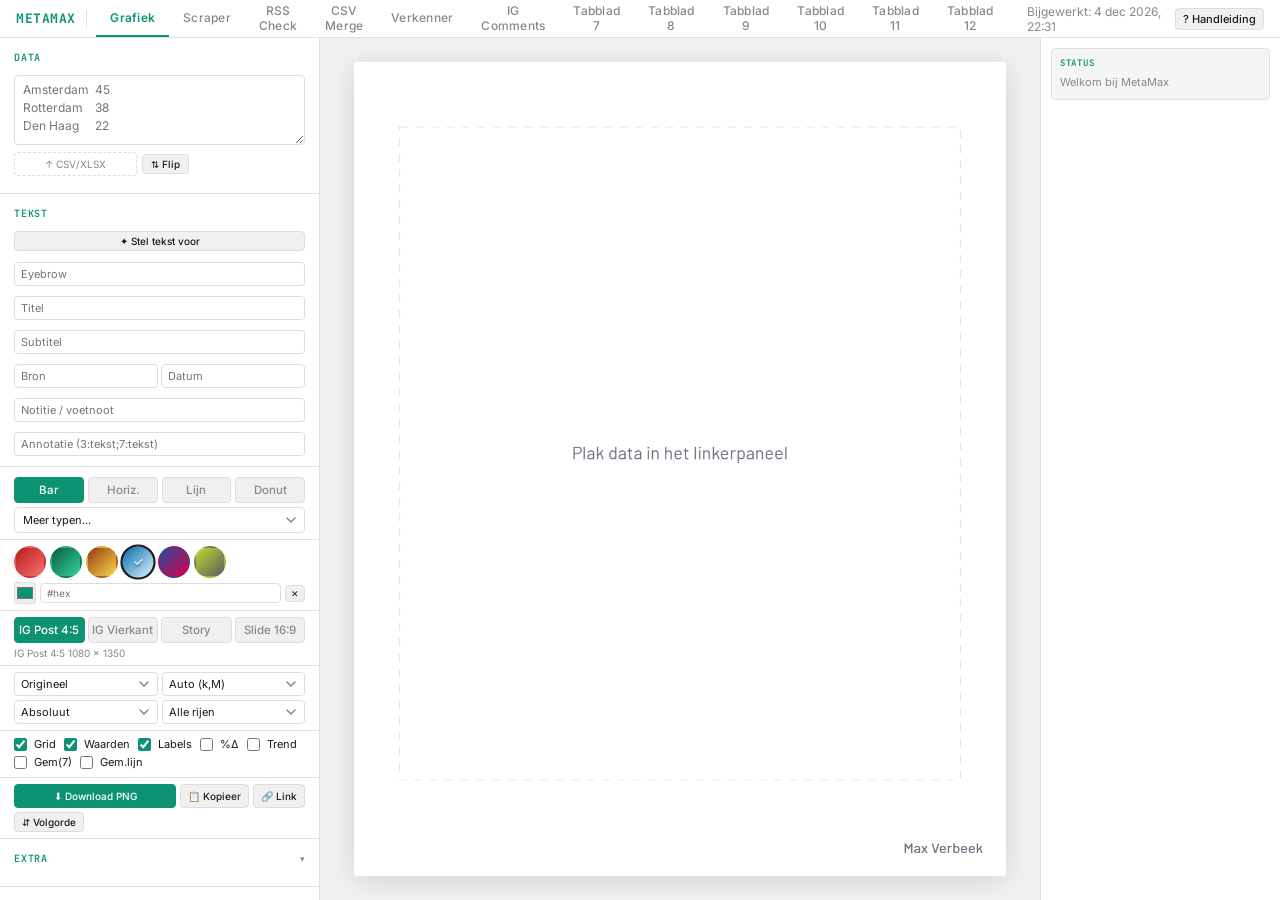
<file: index.html>
<!DOCTYPE html>
<html lang="nl">
<head>
<meta charset="UTF-8">
<meta name="viewport" content="width=device-width, initial-scale=1.0">
<title>MetaMax</title>
<link rel="icon" type="image/svg+xml" href="data:image/svg+xml,<svg xmlns='http://www.w3.org/2000/svg' viewBox='0 0 32 32'><rect width='32' height='32' rx='6' fill='%233b82f6'/><rect x='4' y='16' width='6' height='12' rx='1' fill='white'/><rect x='13' y='10' width='6' height='18' rx='1' fill='white' opacity='.8'/><rect x='22' y='4' width='6' height='24' rx='1' fill='white' opacity='.6'/></svg>">
<link rel="preconnect" href="https://fonts.googleapis.com">
<link rel="preconnect" href="https://fonts.gstatic.com" crossorigin>
<link href="https://fonts.googleapis.com/css2?family=Sora:wght@400;600;700;800&family=Barlow:wght@400;500;600;700&family=Barlow+Condensed:wght@500;600;700&family=Inter:wght@400;500;600;700&family=JetBrains+Mono:wght@400;500;600;700&display=swap" rel="stylesheet">
<link rel="stylesheet" href="style.css?v=132">
</head>
<body>

<div class="topbar">
  <span class="tb-logo">MetaMax</span>
  <div class="tb-div"></div>
  <nav class="tb-tabs">
    <button class="tb-tab active" onclick="switchTab('grafiek',this)">Grafiek</button>
    <button class="tb-tab" onclick="switchTab('tab2',this)">Scraper</button>
    <button class="tb-tab" onclick="switchTab('tab3',this)">RSS Check</button>
    <button class="tb-tab" onclick="switchTab('tab4',this)">CSV Merge</button>
    <button class="tb-tab" onclick="switchTab('tab5',this)">Verkenner</button>
    <button class="tb-tab" onclick="switchTab('tab6',this)">IG Comments</button>
    <button class="tb-tab" onclick="switchTab('tab7',this)">Tabblad 7</button>
    <button class="tb-tab" onclick="switchTab('tab8',this)">Tabblad 8</button>
    <button class="tb-tab" onclick="switchTab('tab9',this)">Tabblad 9</button>
    <button class="tb-tab" onclick="switchTab('tab10',this)">Tabblad 10</button>
    <button class="tb-tab" onclick="switchTab('tab11',this)">Tabblad 11</button>
    <button class="tb-tab" onclick="switchTab('tab12',this)">Tabblad 12</button>
  </nav>
  <div class="tb-sp"></div>
  <span class="tb-sub" id="tb-updated"></span>
  <button class="btn btn-sm" onclick="document.getElementById('help-modal').style.display='flex'" style="font-size:11px">? Handleiding</button>
</div>

<!-- HELP MODAL -->
<div id="help-modal" style="display:none;position:fixed;inset:0;z-index:999;background:rgba(0,0,0,.3);align-items:center;justify-content:center" onclick="if(event.target===this)this.style.display='none'">
<div style="background:var(--p);border:1px solid var(--pb);border-radius:6px;max-width:640px;max-height:80vh;overflow-y:auto;padding:24px;color:var(--pt);font-family:Inter,Barlow,sans-serif;font-size:13px;line-height:1.6;box-shadow:0 8px 40px rgba(0,0,0,.15)">
<div style="display:flex;justify-content:space-between;align-items:center;margin-bottom:16px">
<span style="font-family:'JetBrains Mono',monospace;font-size:14px;font-weight:700;letter-spacing:.06em;text-transform:uppercase;color:var(--ac)">Handleiding</span>
<button onclick="document.getElementById('help-modal').style.display='none'" style="background:none;border:none;color:var(--pt);font-size:18px;cursor:pointer">✕</button>
</div>

<p><b>Data plakken</b><br>
Plak tab-gescheiden of komma-gescheiden data. Eerste kolom = label, rest = waarden.<br>
<code>Amsterdam	45	12</code><br>
<code>Rotterdam	38	15</code><br>
HTML-tabellen (<code>&lt;table&gt;</code>) worden ook herkend. Header-rij wordt automatisch overgeslagen.</p>

<p><b>Datums</b><br>
Datums als <code>01/03/2026</code> of <code>2026-03-01</code> worden automatisch afgekort naar <code>1 mrt</code>.</p>

<p><b>Multi-kolom</b><br>
Bij meerdere kolommen verschijnen checkboxes om te kiezen welke kolommen getoond worden. ↑↓ knoppen om volgorde te wisselen.</p>

<p><b>Grafiektypen</b><br>
Bar, Horiz., Lijn, Donut, Area — hoofdknoppen.<br>
"Meer typen" dropdown: Waterval, Heatmap, Gestapeld, Area+, Kaarten, Tabel, Bump, Dual-as, Cumulatief, Geo-kaarten.</p>

<p><b>Geo-kaarten</b><br>
Plak gemeentenamen + waarde. Kies Geo Rijnmond / West / Z-H / NL.<br>
Naamherkenning: "Den Haag", "Rotterdam", "Voorne aan Zee" etc.<br>
Labels passen automatisch — kleine gemeenten krijgen afkortingen of worden overgeslagen.<br>
Gebruik "X-as labels" toggle om labels aan/uit te zetten.</p>

<p><b>Kaarten (cartogram)</b><br>
Dezelfde data maar als blokjes-grid. Kies Kaart Rijnmond / West / Z-H / NL.</p>

<p><b>Filters</b><br>
• Waarden — getallen op bars/punten<br>
• X-as labels — labels onder de grafiek / op de kaart<br>
• % verandering — toont +/-% tussen datapunten<br>
• Trendlijn — lineaire regressielijn<br>
• Voortschr. gem. — 7-punts gemiddelde<br>
• Gemiddelde-lijn — horizontale lijn op het gemiddelde<br>
• Referentielijn — eigen waarde + label als gestreepte lijn</p>

<p><b>Annotaties</b><br>
Typ in het annotatie-veld: <code>3:Tekst hier</code> voor een pijl+tooltip bij rij 3. Meerdere: <code>3:Storing;7:Piek</code></p>

<p><b>Custom kleur</b><br>
Colorpicker of hex-code overschrijft de eerste kleur van het palet.</p>

<p><b>Export</b><br>
📋 Kopieer — plak direct in Slack/Mail/Keynote<br>
⬇ Download PNG — sla op als bestand<br>
🔗 Link — kopieer een deellink met alle instellingen</p>

<p><b>Configuraties</b><br>
Sla instellingen op met een naam. Laden herstelan alles. Opgeslagen in je browser (localStorage).</p>

</div>
</div>

<div class="tab-wrap">
<!-- TAB: GRAFIEK -->
<div class="tab-content active" id="tab-grafiek">
<div class="app">
<div class="panel">

  <!-- DATA — altijd open -->
  <div class="psec">
    <div class="sh"><span class="sl">Data</span></div>
    <div class="sc">
      <textarea id="di" placeholder="Amsterdam	45&#10;Rotterdam	38&#10;Den Haag	22" oninput="parseData()" style="min-height:70px"></textarea>
      <div style="display:flex;gap:5px;align-items:center">
        <div class="upz" onclick="document.getElementById('fi').click()" style="flex:1;padding:5px;font-size:10px">
          &#8593; CSV/XLSX
          <input type="file" id="fi" accept=".csv,.xlsx,.xls" style="display:none" onchange="handleFile(event)">
        </div>
        <button class="btn btn-sm" onclick="transposeData()" style="font-size:10px;padding:3px 8px" title="Rijen en kolommen omdraaien">&#8645; Flip</button>
        <div id="ds" style="font-size:10px;color:var(--pm);flex:1;text-align:right"></div>
      </div>
      <div id="colsel"></div>
    </div>
  </div>

  <!-- TEKST — altijd zichtbaar, boven grafiekvorm -->
  <div class="psec">
    <div class="sh"><span class="sl">Tekst</span></div>
    <div class="sc">
      <button class="btn btn-sm" onclick="suggestText()" style="margin-bottom:4px;font-size:10px">&#10022; Stel tekst voor</button>
      <input type="text" id="eyebrow" placeholder="Eyebrow" oninput="sched()" style="font-size:11px;padding:4px 6px;margin-bottom:3px">
      <input type="text" id="ttl" placeholder="Titel" oninput="sched()" style="font-size:11px;padding:4px 6px;margin-bottom:3px">
      <input type="text" id="sub" placeholder="Subtitel" oninput="sched()" style="font-size:11px;padding:4px 6px;margin-bottom:3px">
      <div style="display:grid;grid-template-columns:1fr 1fr;gap:3px">
        <input type="text" id="bron" placeholder="Bron" oninput="sched()" style="font-size:11px;padding:4px 6px">
        <input type="text" id="datum" placeholder="Datum" oninput="sched()" style="font-size:11px;padding:4px 6px">
      </div>
      <input type="text" id="note" placeholder="Notitie / voetnoot" oninput="sched()" style="font-size:11px;padding:4px 6px;margin-top:3px">
      <input type="text" id="annot" placeholder="Annotatie (3:tekst;7:tekst)" oninput="sched()" style="font-size:11px;padding:4px 6px;margin-top:3px">
    </div>
  </div>

  <!-- TYPE — groot, prominent -->
  <div class="psec" style="padding-bottom:6px">
    <div class="tg" id="ctg-main"></div>
    <select id="ctg-more" onchange="setCT(this.value)" style="margin-top:4px;font-size:11px">
      <option value="">Meer typen...</option>
    </select>
  </div>

  <!-- PALET — kleine rondjes -->
  <div class="psec" style="padding:6px 14px">
    <div class="pal-grid" id="pg"></div>
    <div style="display:flex;gap:4px;align-items:center;margin-top:4px">
      <input type="color" id="cc-pick" value="#0d9373" onchange="setCustomClr(this.value)" style="width:22px;height:22px;padding:0;border:1px solid var(--ibr);border-radius:3px;cursor:pointer">
      <input type="text" id="cc-hex" placeholder="#hex" oninput="setCustomClr(this.value)" style="flex:1;font-size:10px;padding:3px 6px">
      <button class="btn btn-sm" onclick="clearCustomClr()" style="padding:2px 5px;font-size:9px">&#10005;</button>
    </div>
  </div>

  <!-- FORMAAT — pills -->
  <div class="psec" style="padding:6px 14px">
    <div class="tg" id="fg" style="flex-wrap:wrap;gap:3px"></div>
    <div style="font-size:10px;color:var(--pm);margin-top:4px"><span id="pfl">IG Post 4:5</span> <span id="pdim">1080 &#215; 1350</span></div>
  </div>

  <!-- DROPDOWNS — twee per rij -->
  <div class="psec" style="padding:6px 14px">
    <div style="display:grid;grid-template-columns:1fr 1fr;gap:4px">
      <select id="srt" onchange="sched()" style="font-size:11px;padding:4px 6px">
        <option value="none">Origineel</option>
        <option value="desc">Aflopend</option>
        <option value="asc">Oplopend</option>
      </select>
      <select id="unit" onchange="sched()" style="font-size:11px;padding:4px 6px">
        <option value="auto">Auto (k,M)</option>
        <option value="none">Exact</option>
        <option value="pct">%</option>
        <option value="eur">&#8364;</option>
        <option value="usd">$</option>
        <option value="k">k</option>
        <option value="M">M</option>
      </select>
      <select id="dispmode" onchange="sched()" style="font-size:11px;padding:4px 6px">
        <option value="abs">Absoluut</option>
        <option value="pct">% van totaal</option>
      </select>
      <select id="mr" onchange="sched()" style="font-size:11px;padding:4px 6px">
        <option value="all">Alle rijen</option>
        <option value="5">Top 5</option>
        <option value="10">Top 10</option>
        <option value="15">Top 15</option>
      </select>
    </div>
  </div>

  <!-- FILTERS — compacte rijen -->
  <div class="psec" style="padding:6px 14px">
    <div style="display:flex;flex-wrap:wrap;gap:2px 8px">
      <label class="chk" style="font-size:11px"><input type="checkbox" id="fg-grid" checked onchange="sched()"> Grid</label>
      <label class="chk" style="font-size:11px"><input type="checkbox" id="fg-val" checked onchange="sched()"> Waarden</label>
      <label class="chk" style="font-size:11px"><input type="checkbox" id="fg-xl" checked onchange="sched()"> Labels</label>
      <label class="chk" style="font-size:11px"><input type="checkbox" id="fg-pctchg" onchange="sched()"> %&#916;</label>
      <label class="chk" style="font-size:11px"><input type="checkbox" id="fg-trend" onchange="sched()"> Trend</label>
      <label class="chk" style="font-size:11px"><input type="checkbox" id="fg-ma" onchange="sched()"> Gem(7)</label>
      <label class="chk" style="font-size:11px"><input type="checkbox" id="fg-avg" onchange="sched()"> Gem.lijn</label>
    </div>
  </div>

  <!-- EXPORT — acties die in toolbar zaten -->
  <div class="psec" style="padding:6px 14px">
    <div style="display:flex;gap:4px;flex-wrap:wrap">
      <button class="btn btn-p" onclick="exportPNG()" style="flex:1;font-size:10px">&#11015; Download PNG</button>
      <button class="btn btn-sm" onclick="copyToClipboard()" style="font-size:10px">&#128203; Kopieer</button>
      <button class="btn btn-sm" onclick="shareURL()" style="font-size:10px">&#128279; Link</button>
      <button class="btn btn-sm" onclick="reverseData()" style="font-size:10px">&#8693; Volgorde</button>
    </div>
  </div>

  <!-- EXTRA — ingeklapt -->
  <div class="psec">
    <div class="sh" onclick="tog(this)"><span class="sl">Extra</span><span class="st">&#9662;</span></div>
    <div class="sc hidden">
      <div style="display:flex;gap:4px;align-items:center;margin-bottom:4px">
        <span style="font-size:10px;color:var(--pm);flex-shrink:0">Ref.lijn</span>
        <input type="number" id="fg-ref" placeholder="Waarde" oninput="sched()" style="flex:1;font-size:10px;padding:3px 5px">
        <input type="text" id="fg-ref-lbl" placeholder="Label" oninput="sched()" style="flex:1;font-size:10px;padding:3px 5px">
      </div>
      <div style="display:flex;gap:4px;align-items:center;margin-bottom:4px">
        <span style="font-size:10px;color:var(--pm);flex-shrink:0">Branding</span>
        <select id="fg-br" onchange="sched()" style="flex:1;font-size:10px;padding:3px 5px">
          <option value="none">Geen</option>
          <option value="maxverbeek" selected>Max Verbeek</option>
          <option value="metamax">MetaMax</option>
        </select>
      </div>
      <div style="display:flex;gap:4px;align-items:center">
        <input type="text" id="cn" placeholder="Config naam" style="flex:1;font-size:10px;padding:3px 5px">
        <button class="btn btn-sm" onclick="saveCfg()" style="font-size:10px;padding:3px 6px">Opslaan</button>
      </div>
      <div class="cfg-list" id="cl"></div>
    </div>
  </div>

</div><!-- /panel -->

<!-- PREVIEW -->
<div class="preview">
  <div class="cwrap"><canvas id="cv"></canvas></div>
</div>
</div>
</div><!-- /tab-grafiek -->

<!-- TAB: TABBLAD 2 -->
<div class="tab-content" id="tab-tab2">
<div class="scraper-layout">
  <div class="scraper-input">
    <!-- URLs -->
    <div class="psec">
      <div class="sh"><span class="sl">URLs</span></div>
      <div class="sc">
        <textarea id="scrape-urls" placeholder="Plak URLs, één per regel..." style="min-height:140px;font-size:11px"></textarea>
        <div style="display:flex;gap:4px;margin-top:4px">
          <button class="btn btn-p" onclick="scrapeBulk()" id="scrape-start" style="flex:1;font-size:11px">▶ Scrape</button>
          <button class="btn btn-sm" onclick="stopBulk()" id="scrape-stop" style="display:none;font-size:11px">⏹</button>
        </div>
        <div id="scrape-progress" style="font-size:10px;color:var(--pm);margin-top:3px"></div>
        <div id="scrape-progress-bar" style="display:none;height:3px;background:var(--ib);border-radius:2px;margin-top:3px;overflow:hidden">
          <div id="scrape-progress-fill" style="height:100%;background:var(--ac);width:0%;transition:width .3s"></div>
        </div>
      </div>
    </div>
    <!-- Export -->
    <div class="psec" id="scrape-export-section" style="display:none">
      <div style="display:flex;gap:4px">
        <button class="btn btn-p" onclick="exportBulkCSV()" style="flex:1;font-size:10px">⬇ CSV (<span id="scrape-count">0</span>)</button>
        <button class="btn btn-sm" onclick="clearBulkResults()" style="font-size:10px">✕ Wis</button>
      </div>
    </div>
    <!-- Enkel artikel -->
    <div class="psec">
      <div class="sh" onclick="tog(this)"><span class="sl">Enkel artikel</span><span class="st">▾</span></div>
      <div class="sc hidden">
        <div style="display:flex;gap:4px;margin-bottom:4px">
          <input type="text" id="scrape-url" placeholder="URL..." style="flex:1;font-size:11px;padding:4px 6px">
          <button class="btn btn-sm" onclick="scrapeURL()" style="font-size:10px">Go</button>
        </div>
        <textarea id="scrape-paste" placeholder="Of plak HTML..." style="min-height:60px;font-size:10px"></textarea>
        <button class="btn btn-sm" onclick="scrapeFromPaste()" style="font-size:10px;margin-top:3px">Parseer</button>
      </div>
    </div>
  </div>
  <div class="scraper-output">
    <div class="scrape-view-toggle" id="scrape-view-toggle" style="display:none">
      <button class="btn btn-sm active" onclick="showScrapeView('list',this)">Artikelen</button>
      <button class="btn btn-sm" onclick="showScrapeView('stats',this)">Statistieken</button>
    </div>
    <div id="scrape-results">
      <div class="tab-empty">
        <span class="tab-empty-icon">📰</span>
        <p>Plak URLs en klik "Scrape alles"</p>
        <p style="color:var(--pm);font-size:13px">Eén URL per regel — tot 100+ artikelen tegelijk</p>
      </div>
    </div>
    <div id="scrape-stats-view" style="display:none"></div>
  </div>
</div>
</div>

<!-- TAB: MONITOR -->
<div class="tab-content" id="tab-tab3">
<div class="scraper-layout">
  <div class="scraper-input">
    <!-- Scrape -->
    <div class="psec">
      <div class="sh"><span class="sl">RSS feeds</span></div>
      <div class="sc">
        <div style="display:flex;gap:4px;margin-bottom:4px">
          <button class="btn btn-p" onclick="monFetchAll()" id="mon-start" style="flex:1;font-size:11px">&#9654; Ophalen</button>
          <button class="btn btn-sm" onclick="monStop()" id="mon-stop" style="display:none;font-size:11px">&#9632;</button>
        </div>
        <div id="mon-status" style="font-size:10px;color:var(--pm);margin-top:3px"></div>
        <div id="mon-progress-bar" style="display:none;height:3px;background:var(--ib);border-radius:2px;margin-top:3px;overflow:hidden">
          <div id="mon-progress-fill" style="height:100%;background:var(--ac);width:0%;transition:width .3s"></div>
        </div>
        <div id="mon-cache-info" style="font-size:10px;color:var(--pm);margin-top:3px"></div>
      </div>
    </div>
    <!-- Filter -->
    <div class="psec">
      <div class="sh"><span class="sl">Bekijk als</span></div>
      <div class="sc">
        <select id="mon-omroep" onchange="monFilter()" style="font-size:11px;padding:4px 6px;margin-bottom:4px">
          <option value="">Alle artikelen</option>
          <option value="rijnmond">Rijnmond</option>
          <option value="west">Omroep West</option>
          <option value="gld">Omroep Gelderland</option>
          <option value="brabant">Omroep Brabant</option>
          <option value="zeeland">Omroep Zeeland</option>
          <option value="l1">L1 Limburg</option>
          <option value="noord">RTV Noord</option>
          <option value="oost">RTV Oost</option>
        </select>
        <label class="chk" style="font-size:10px"><input type="checkbox" id="mon-scrape" checked> Scrape voor diepere scoring</label>
        <div style="margin-top:6px">
          <div style="display:flex;justify-content:space-between;font-size:10px;color:var(--pm);margin-bottom:2px">
            <span>Minimum score</span>
            <span id="mon-min-label">1</span>
          </div>
          <input type="range" id="mon-min-score" min="1" max="15" value="1" oninput="monUpdateMin()" style="width:100%;accent-color:var(--ac)">
        </div>
        <div style="margin-top:6px">
          <div style="display:flex;justify-content:space-between;font-size:10px;color:var(--pm);margin-bottom:2px">
            <span>Max leeftijd</span>
            <span id="mon-age-label">48u</span>
          </div>
          <input type="range" id="mon-max-age" min="1" max="48" value="48" oninput="monUpdateAge()" style="width:100%;accent-color:var(--ac)">
        </div>
      </div>
    </div>
  </div>
  <div class="scraper-output">
    <div id="mon-results">
      <div class="tab-empty">
        <span class="tab-empty-icon">&#128225;</span>
        <p>Klik Ophalen om alle RSS feeds te scannen</p>
        <p style="color:var(--pm);font-size:13px">Artikelen worden 48 uur gecachet — wissel direct tussen omroepen</p>
      </div>
    </div>
  </div>
</div>
</div>

<!-- TAB: CSV MERGE -->
<div class="tab-content" id="tab-tab4">
<div class="scraper-layout">
  <div class="scraper-input">
    <!-- BRON A -->
    <div class="psec">
      <div class="sh"><span class="sl">Bron A</span></div>
      <div class="sc">
        <textarea id="dt-paste-a" placeholder="Plak CSV/TSV data..." style="min-height:70px;font-size:11px"></textarea>
        <div style="display:flex;gap:5px;align-items:center">
          <div class="upz" onclick="document.getElementById('dt-file-a').click()" style="flex:1;padding:5px;font-size:10px">
            &#8593; CSV/XLSX
            <input type="file" id="dt-file-a" accept=".csv,.xlsx,.xls,.tsv" style="display:none" onchange="dtParseFileSource(event,'a')">
          </div>
          <div id="dt-status-a" style="font-size:10px;color:var(--pm);flex:1;text-align:right"></div>
        </div>
        <div style="display:flex;gap:3px;margin-top:4px;font-size:10px">
          <select id="dt-delim-a" style="padding:2px 4px;font-size:10px">
            <option value="auto">Auto</option>
            <option value=",">,</option>
            <option value=";">;</option>
            <option value="tab">Tab</option>
            <option value="|">|</option>
          </select>
          <select id="dt-quote-a" style="padding:2px 4px;font-size:10px">
            <option value='"'>"</option>
            <option value="'">'</option>
            <option value="">Geen</option>
          </select>
          <input type="number" id="dt-startrow-a" value="1" min="1" style="width:35px;padding:2px 4px;font-size:10px" title="Vanaf rij">
          <button class="btn btn-p" onclick="dtPreviewSource('a')" style="flex:1;font-size:10px">&#9654; Preview</button>
        </div>
      </div>
    </div>
    <!-- BRON B -->
    <div class="psec">
      <div class="sh"><span class="sl">Bron B</span></div>
      <div class="sc">
        <textarea id="dt-paste-b" placeholder="Plak CSV/TSV data..." style="min-height:70px;font-size:11px"></textarea>
        <div style="display:flex;gap:5px;align-items:center">
          <div class="upz" onclick="document.getElementById('dt-file-b').click()" style="flex:1;padding:5px;font-size:10px">
            &#8593; CSV/XLSX
            <input type="file" id="dt-file-b" accept=".csv,.xlsx,.xls,.tsv" style="display:none" onchange="dtParseFileSource(event,'b')">
          </div>
          <div id="dt-status-b" style="font-size:10px;color:var(--pm);flex:1;text-align:right"></div>
        </div>
        <div style="display:flex;gap:3px;margin-top:4px;font-size:10px">
          <select id="dt-delim-b" style="padding:2px 4px;font-size:10px">
            <option value="auto">Auto</option>
            <option value=",">,</option>
            <option value=";">;</option>
            <option value="tab">Tab</option>
            <option value="|">|</option>
          </select>
          <select id="dt-quote-b" style="padding:2px 4px;font-size:10px">
            <option value='"'>"</option>
            <option value="'">'</option>
            <option value="">Geen</option>
          </select>
          <input type="number" id="dt-startrow-b" value="1" min="1" style="width:35px;padding:2px 4px;font-size:10px" title="Vanaf rij">
          <button class="btn btn-p" onclick="dtPreviewSource('b')" style="flex:1;font-size:10px">&#9654; Preview</button>
        </div>
      </div>
    </div>
    <!-- MERGE OPTIES -->
    <div class="psec" id="dt-merge-section" style="display:none">
      <div class="sh"><span class="sl">Merge</span></div>
      <div class="sc">
        <div style="display:flex;gap:4px;margin-bottom:4px">
          <button class="btn btn-sm dt-merge-btn active" onclick="dtSetMerge('append',this)" style="flex:1;font-size:10px">Append</button>
          <button class="btn btn-sm dt-merge-btn" onclick="dtSetMerge('join',this)" style="flex:1;font-size:10px">Join</button>
        </div>
        <div id="dt-join-opts" style="display:none">
          <div style="display:flex;gap:4px;align-items:center;margin-bottom:4px">
            <span style="font-size:10px;color:var(--pm);flex-shrink:0">Sleutel</span>
            <select id="dt-join-key" style="flex:1;font-size:10px;padding:3px 5px"></select>
          </div>
        </div>
        <button class="btn btn-p" onclick="dtMerge()" style="width:100%;font-size:11px">▶ Merge</button>
      </div>
    </div>
    <!-- PIPELINE -->
    <div class="psec" id="dt-pipeline-section" style="display:none">
      <div class="sh"><span class="sl">Stappen</span></div>
      <div class="sc">
        <div style="display:flex;gap:3px;flex-wrap:wrap;margin-bottom:6px">
          <button class="btn btn-sm" onclick="dtAddStep('filter')" style="font-size:9px;padding:2px 6px">+ Filter</button>
          <button class="btn btn-sm" onclick="dtAddStep('sort')" style="font-size:9px;padding:2px 6px">+ Sorteer</button>
          <button class="btn btn-sm" onclick="dtAddStep('dedup')" style="font-size:9px;padding:2px 6px">+ Dedup</button>
          <button class="btn btn-sm" onclick="dtAddStep('dropcol')" style="font-size:9px;padding:2px 6px">+ Kolom weg</button>
          <button class="btn btn-sm" onclick="dtAddStep('rename')" style="font-size:9px;padding:2px 6px">+ Hernoem</button>
        </div>
        <div id="dt-steps-list"></div>
        <button class="btn btn-p" onclick="dtRunPipeline()" style="width:100%;font-size:10px;margin-top:4px" id="dt-run-pipeline" disabled>▶ Voer stappen uit</button>
      </div>
    </div>
    <!-- EXPORT -->
    <div class="psec" id="dt-export-section" style="display:none">
      <div style="display:flex;gap:4px">
        <button class="btn btn-p" onclick="dtExportCSV()" style="flex:1;font-size:10px">&#11015; CSV</button>
        <button class="btn btn-p" onclick="dtExportXLSX()" style="flex:1;font-size:10px">&#11015; Excel</button>
        <button class="btn btn-sm" onclick="dtSendToGrafiek()" style="font-size:10px">&#8594; Grafiek</button>
        <button class="btn btn-sm" onclick="dtClear()" style="font-size:10px">&#10005;</button>
      </div>
    </div>
  </div>
  <div class="scraper-output">
    <div id="dt-results">
      <div class="tab-empty">
        <span class="tab-empty-icon">📊</span>
        <p>Laad data en klik Preview</p>
        <p style="color:var(--pm);font-size:13px">Pas scheidingsteken aan tot de tabel er goed uitziet</p>
      </div>
    </div>
  </div>
</div>
</div>

<!-- TAB: VERKENNER -->
<div class="tab-content" id="tab-tab5">
<div class="scraper-layout">
  <div class="scraper-input">
    <!-- DATA INPUT -->
    <div class="psec">
      <div class="sh"><span class="sl">Data</span></div>
      <div class="sc">
        <textarea id="dv-paste" placeholder="Plak CSV/TSV data..." style="min-height:100px;font-size:11px"></textarea>
        <div style="display:flex;gap:5px;align-items:center">
          <div class="upz" onclick="document.getElementById('dv-file').click()" style="flex:1;padding:5px;font-size:10px">
            &#8593; CSV/XLSX
            <input type="file" id="dv-file" accept=".csv,.xlsx,.xls,.tsv" style="display:none" onchange="dvParseFile(event)">
          </div>
          <div id="dv-status" style="font-size:10px;color:var(--pm);flex:1;text-align:right"></div>
        </div>
        <div style="display:flex;gap:3px;margin-top:4px;font-size:10px">
          <select id="dv-delim" style="padding:2px 4px;font-size:10px">
            <option value="auto">Auto</option>
            <option value=",">,</option>
            <option value=";">;</option>
            <option value="tab">Tab</option>
            <option value="|">|</option>
          </select>
          <select id="dv-quote" style="padding:2px 4px;font-size:10px">
            <option value='"'>"</option>
            <option value="'">'</option>
            <option value="">Geen</option>
          </select>
          <input type="number" id="dv-startrow" value="1" min="1" style="width:35px;padding:2px 4px;font-size:10px" title="Vanaf rij">
          <button class="btn btn-p" onclick="dvPreview()" style="flex:1;font-size:10px">&#9654; Preview</button>
        </div>
      </div>
    </div>
    <!-- ANALYSE -->
    <div class="psec" id="dv-actions" style="display:none">
      <div class="sh"><span class="sl">Analyse</span></div>
      <div class="sc">
        <div style="display:flex;gap:4px;align-items:center;margin-bottom:6px">
          <span style="font-size:10px;color:var(--pm);flex-shrink:0">Groepeer op</span>
          <select id="dv-groupby" style="flex:1;font-size:10px;padding:3px 5px">
            <option value="">Geen groepering</option>
          </select>
        </div>
        <button class="btn btn-p" onclick="dvAnalyze()" style="width:100%;font-size:11px">&#9654; Analyseer</button>
        <button class="btn btn-sm" onclick="dvClear()" style="width:100%;font-size:10px;margin-top:4px">&#10005; Wis</button>
      </div>
    </div>
  </div>
  <div class="scraper-output">
    <div id="dv-results">
      <div class="tab-empty">
        <span class="tab-empty-icon">&#x1f50d;</span>
        <p>Laad een dataset om te verkennen</p>
        <p style="color:var(--pm);font-size:13px">Plak CSV/TSV of upload een bestand</p>
      </div>
    </div>
  </div>
</div>
</div>

<!-- TAB: TABBLAD 6 -->
<div class="tab-content" id="tab-tab6">
  <div class="tab-empty" style="max-width:640px;text-align:left;align-items:flex-start">
    <span class="tab-empty-icon">💬</span>
    <p>Instagram comment-scraper</p>
    <p style="color:var(--pm);font-size:13px;line-height:1.6">
      Voor sentimentanalyse scrapen we comments + replies van Instagram-posts.
      Dat kan niet in deze gehoste pagina (Instagram eist een ingelogde sessie en
      blokt anonieme/datacenter-requests met een 429), dus het draait als een
      kleine <strong>lokale</strong> tool — gratis, via <code>instaloader</code>,
      géén betaalde services. Je sessie en data blijven op je eigen machine.<br><br>
      <strong>Starten:</strong> <code>cd scrapers/instagram &amp;&amp; python server.py</code><br>
      Er opent vanzelf een pagina op <code>127.0.0.1:5000</code>: log in met je
      burner (gebruikersnaam + wachtwoord, direct in de browser), plak een
      post-URL, zie een <strong>voortgangsbalk</strong>, en krijg de comments +
      een Excel-download. Je sessie blijft bewaard voor de volgende keer.<br><br>
      Liever de command line? <code>python scrape.py &lt;post-url&gt;</code> schrijft
      direct naar <code>output/ig_comments_&lt;timestamp&gt;.xlsx</code>. Plak die
      tabel daarna in <strong>Verkenner</strong> of <strong>Grafiek</strong>.
      Volledige uitleg: <code>scrapers/instagram/README.md</code>.
    </p>
  </div>
</div>

<!-- TAB: TABBLAD 7 -->
<div class="tab-content" id="tab-tab7">
  <div class="tab-empty">
    <span class="tab-empty-icon">7</span>
    <p>Tabblad 7</p>
    <p style="color:var(--pm);font-size:13px">Nog geen inhoud</p>
  </div>
</div>

<!-- TAB: TABBLAD 8 -->
<div class="tab-content" id="tab-tab8">
  <div class="tab-empty">
    <span class="tab-empty-icon">8</span>
    <p>Tabblad 8</p>
    <p style="color:var(--pm);font-size:13px">Nog geen inhoud</p>
  </div>
</div>

<!-- TAB: TABBLAD 9 -->
<div class="tab-content" id="tab-tab9">
  <div class="tab-empty">
    <span class="tab-empty-icon">9</span>
    <p>Tabblad 9</p>
    <p style="color:var(--pm);font-size:13px">Nog geen inhoud</p>
  </div>
</div>

<!-- TAB: TABBLAD 10 -->
<div class="tab-content" id="tab-tab10">
  <div class="tab-empty">
    <span class="tab-empty-icon">10</span>
    <p>Tabblad 10</p>
    <p style="color:var(--pm);font-size:13px">Nog geen inhoud</p>
  </div>
</div>

<!-- TAB: TABBLAD 11 -->
<div class="tab-content" id="tab-tab11">
  <div class="tab-empty">
    <span class="tab-empty-icon">11</span>
    <p>Tabblad 11</p>
    <p style="color:var(--pm);font-size:13px">Nog geen inhoud</p>
  </div>
</div>

<!-- TAB: TABBLAD 12 -->
<div class="tab-content" id="tab-tab12">
  <div class="tab-empty">
    <span class="tab-empty-icon">12</span>
    <p>Tabblad 12</p>
    <p style="color:var(--pm);font-size:13px">Nog geen inhoud</p>
  </div>
</div>

<!-- CONTEXT PANEL — always visible -->
<div class="context-panel" id="ctx-panel">
  <div class="ctx-section">
    <div class="ctx-title">Status</div>
    <div class="ctx-brief" id="ctx-brief">Welkom bij MetaMax</div>
  </div>
  <div class="ctx-section" id="ctx-scraper-section" style="display:none">
    <div class="ctx-title">Laatste scrape</div>
    <div id="ctx-scraper-data"></div>
  </div>
  <div class="ctx-section" id="ctx-monitor-section" style="display:none">
    <div class="ctx-title">Monitor</div>
    <div id="ctx-monitor-data"></div>
  </div>
</div>
</div><!-- /tab-wrap -->

<script>
function switchTab(id,btn){
  document.querySelectorAll('.tab-content').forEach(t=>t.classList.remove('active'));
  document.querySelectorAll('.tb-tab').forEach(t=>t.classList.remove('active'));
  document.getElementById('tab-'+id).classList.add('active');
  if(btn) btn.classList.add('active');
  try{localStorage.setItem('metamax_active_tab',id);}catch(e){}
}
(function(){
  try{
    const saved=localStorage.getItem('metamax_active_tab');
    if(saved&&document.getElementById('tab-'+saved)){
      const btn=document.querySelector('[onclick*="switchTab(\''+saved+'\'"]');
      switchTab(saved,btn);
    }
  }catch(e){}
})();
function updateContext(type,data){
  if(type==='scraper'){
    const el=document.getElementById('ctx-scraper-section');
    el.style.display='';
    document.getElementById('ctx-scraper-data').innerHTML=data;
  }
  if(type==='monitor'){
    const el=document.getElementById('ctx-monitor-section');
    el.style.display='';
    document.getElementById('ctx-monitor-data').innerHTML=data;
  }
  if(type==='brief'){
    document.getElementById('ctx-brief').innerHTML=data;
  }
}
</script>
<script src="js/core.js?v=119"></script>
<script src="js/data/geo.js?v=119"></script>
<script src="js/helpers.js?v=119"></script>
<script src="js/parse.js?v=119"></script>
<script src="js/render.js?v=141"></script>
<script src="js/charts/bar.js?v=119"></script>
<script src="js/charts/barh.js?v=119"></script>
<script src="js/charts/line.js?v=119"></script>
<script src="js/charts/donut.js?v=119"></script>
<script src="js/charts/dualaxis.js?v=119"></script>
<script src="js/charts/stacked.js?v=119"></script>
<script src="js/charts/cards.js?v=119"></script>
<script src="js/charts/table.js?v=119"></script>
<script src="js/charts/cumulative.js?v=119"></script>
<script src="js/charts/bignum.js?v=137"></script>
<script src="js/charts/barh_split.js?v=139"></script>
<script src="js/charts/stackedh.js?v=141"></script>
<script src="js/charts/blocks.js?v=145"></script>
<script src="js/charts/geomap.js?v=119"></script>
<script src="js/suggest.js?v=119"></script>
<script src="js/overlays.js?v=119"></script>
<script src="js/interact.js?v=146"></script>
<script src="js/scraper.js?v=125"></script>
<script src="js/data/entities.js?v=133"></script>
<script src="js/monitor.js?v=134"></script>
<script src="js/datatable.js?v=119"></script>
<script src="js/explore.js?v=119"></script>
<script src="js/ui.js?v=119"></script>
</body>
</html>
</file>
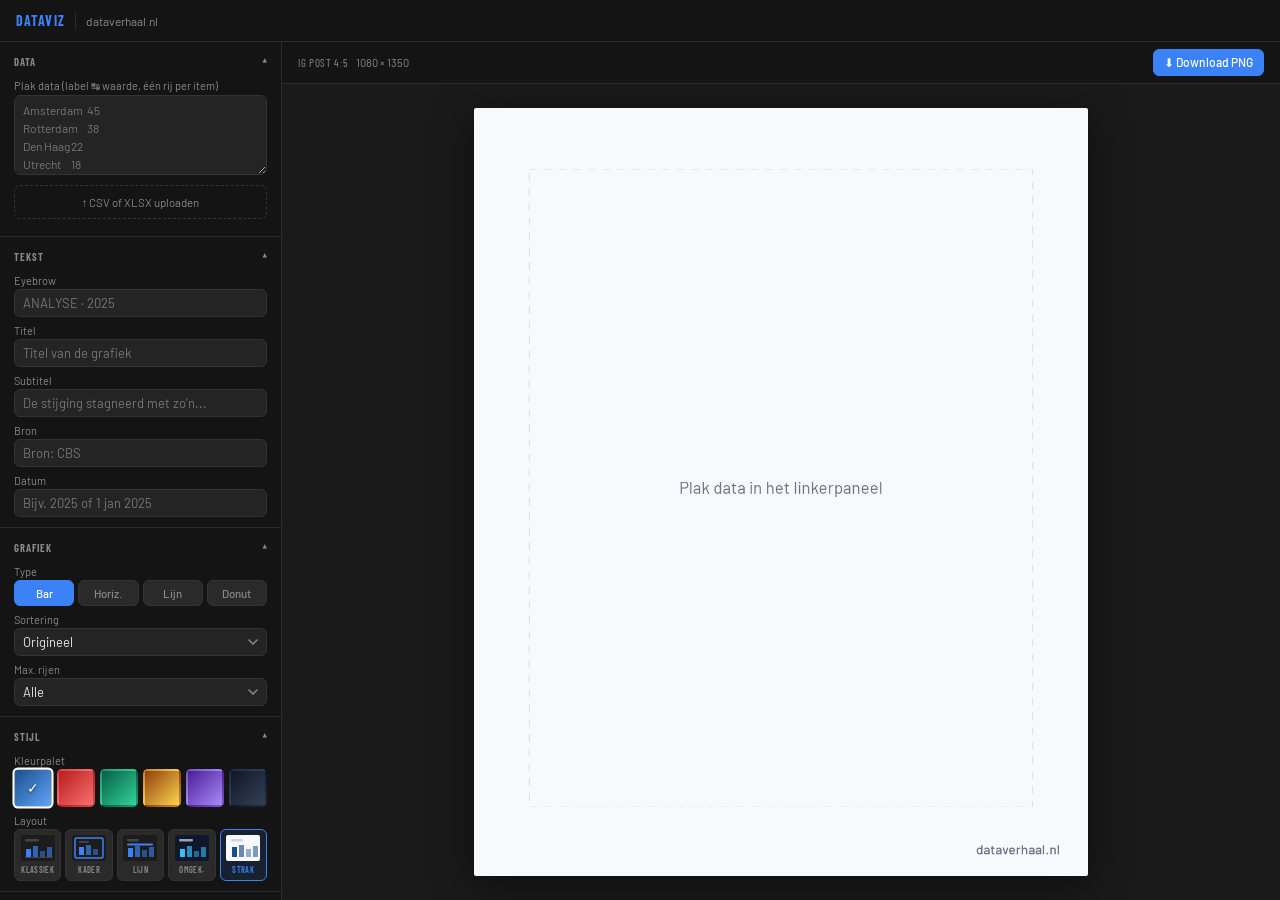
<file: dataviz.html>
<!DOCTYPE html>
<html lang="nl">
<head>
<meta charset="UTF-8">
<meta name="viewport" content="width=device-width, initial-scale=1.0">
<title>Dataviz Tool — dataverhaal.nl</title>
<link rel="preconnect" href="https://fonts.googleapis.com">
<link rel="preconnect" href="https://fonts.gstatic.com" crossorigin>
<link href="https://fonts.googleapis.com/css2?family=Sora:wght@400;600;700;800&family=Barlow:wght@400;500;600;700&family=Barlow+Condensed:wght@500;600;700&display=swap" rel="stylesheet">
<style>
*,*::before,*::after{box-sizing:border-box;margin:0;padding:0}
:root{
  --p:#141414;--ps:#1c1c1c;--pb:#2a2a2a;--pt:#e5e5e5;--pm:#888;
  --ac:#3b82f6;--ib:#242424;--ibr:#333;--btn:#2a2a2a;--r:6px;
}
body{font-family:'Barlow',sans-serif;background:#0e0e0e;color:var(--pt);height:100vh;overflow:hidden;display:flex;flex-direction:column}
.topbar{height:42px;background:var(--p);border-bottom:1px solid var(--pb);display:flex;align-items:center;padding:0 16px;gap:10px;flex-shrink:0}
.tb-logo{font-family:'Barlow Condensed',sans-serif;font-size:14px;font-weight:700;letter-spacing:.08em;text-transform:uppercase;color:var(--ac)}
.tb-div{width:1px;height:18px;background:var(--pb)}
.tb-sub{font-size:12px;color:var(--pm)}
.tb-sp{flex:1}
.app{flex:1;display:grid;grid-template-columns:282px 1fr;overflow:hidden}
/* PANEL */
.panel{background:var(--p);border-right:1px solid var(--pb);overflow-y:auto;overflow-x:hidden;scrollbar-width:thin;scrollbar-color:#333 transparent}
.psec{border-bottom:1px solid var(--pb);padding:10px 14px}
.sh{display:flex;align-items:center;justify-content:space-between;cursor:pointer;user-select:none;padding:3px 0;margin-bottom:8px}
.sl{font-family:'Barlow Condensed',sans-serif;font-size:10.5px;font-weight:700;letter-spacing:.1em;text-transform:uppercase;color:var(--pm)}
.st{color:var(--pm);font-size:9px;transition:transform .2s}.st.open{transform:rotate(180deg)}
.sc{display:flex;flex-direction:column;gap:7px}
.sc.hidden{display:none}
label{font-size:11px;color:var(--pm);margin-bottom:2px;display:block}
input[type=text],textarea,select{width:100%;background:var(--ib);border:1px solid var(--ibr);border-radius:var(--r);color:var(--pt);font-family:'Barlow',sans-serif;font-size:13px;padding:5px 8px;outline:none;transition:border-color .15s}
input[type=text]:focus,textarea:focus,select:focus{border-color:var(--ac)}
textarea{resize:vertical;min-height:80px;max-height:150px;line-height:1.5;font-size:12px}
select{cursor:pointer;appearance:none;background-image:url("data:image/svg+xml,%3Csvg xmlns='http://www.w3.org/2000/svg' width='10' height='6' viewBox='0 0 10 6'%3E%3Cpath d='M1 1l4 4 4-4' stroke='%23888' stroke-width='1.5' fill='none' stroke-linecap='round'/%3E%3C/svg%3E");background-repeat:no-repeat;background-position:right 8px center;padding-right:22px}
.btn{background:var(--btn);border:1px solid var(--ibr);border-radius:var(--r);color:var(--pt);font-family:'Barlow',sans-serif;font-size:12px;font-weight:500;padding:5px 10px;cursor:pointer;transition:background .15s;white-space:nowrap}
.btn:hover{background:#333}
.btn-p{background:var(--ac);border-color:var(--ac);color:#fff}
.btn-p:hover{background:#2563eb;border-color:#2563eb}
.btn-sm{padding:3px 7px;font-size:11px}
.tg{display:flex;gap:4px;flex-wrap:wrap}
.tb{background:var(--btn);border:1px solid var(--ibr);border-radius:var(--r);color:var(--pm);font-family:'Barlow',sans-serif;font-size:11.5px;font-weight:500;padding:5px 0;cursor:pointer;transition:all .15s;flex:1;text-align:center}
.tb.active{background:var(--ac);border-color:var(--ac);color:#fff}
.tb:hover:not(.active){background:#333;color:var(--pt)}
.pal-grid{display:grid;grid-template-columns:repeat(6,1fr);gap:5px}
.psw{aspect-ratio:1;border-radius:5px;cursor:pointer;border:2px solid transparent;transition:transform .15s,border-color .15s;position:relative}
.psw::after{content:'✓';position:absolute;inset:0;display:flex;align-items:center;justify-content:center;font-size:13px;color:#fff;opacity:0;transition:opacity .15s;text-shadow:0 1px 3px rgba(0,0,0,.6)}
.psw.active{border-color:#fff;transform:scale(1.08)}.psw.active::after{opacity:1}
.lay-grid{display:grid;grid-template-columns:repeat(5,1fr);gap:4px}
.lbtn{background:var(--btn);border:1px solid var(--ibr);border-radius:var(--r);cursor:pointer;padding:5px 2px;display:flex;flex-direction:column;align-items:center;gap:3px;transition:all .15s}
.lbtn.active{border-color:var(--ac);background:rgba(59,130,246,.12)}
.lbtn:hover:not(.active){background:#333}
.lic{width:34px;height:26px}
.ln{font-size:8.5px;color:var(--pm);font-family:'Barlow Condensed',sans-serif;letter-spacing:.04em;text-transform:uppercase;font-weight:600}
.lbtn.active .ln{color:var(--ac)}
.chk{display:flex;align-items:center;gap:7px;cursor:pointer;font-size:12px;color:var(--pt);user-select:none}
.chk input[type=checkbox]{width:13px;height:13px;accent-color:var(--ac);cursor:pointer;margin:0;flex-shrink:0}
.cfg-list{display:flex;flex-direction:column;gap:3px;max-height:110px;overflow-y:auto}
.cfi{display:flex;align-items:center;gap:5px;background:var(--ib);border:1px solid var(--ibr);border-radius:var(--r);padding:4px 7px}
.cfn{flex:1;font-size:11.5px;overflow:hidden;text-overflow:ellipsis;white-space:nowrap}
.upz{border:1px dashed var(--ibr);border-radius:var(--r);padding:9px;text-align:center;cursor:pointer;font-size:11.5px;color:var(--pm);transition:border-color .15s}
.upz:hover{border-color:var(--ac);color:var(--pt)}
/* PREVIEW */
.preview{background:#1a1a1a;display:flex;flex-direction:column;overflow:hidden}
.ptb{height:42px;background:var(--p);border-bottom:1px solid var(--pb);display:flex;align-items:center;padding:0 16px;gap:8px;flex-shrink:0}
.pfl{font-size:11px;color:var(--pm);font-family:'Barlow Condensed',sans-serif;letter-spacing:.06em;text-transform:uppercase}
.pdim{font-size:11px;color:var(--pm)}
.psp{flex:1}
.cwrap{flex:1;display:flex;align-items:center;justify-content:center;padding:24px;overflow:hidden}
#cv{max-width:100%;max-height:100%;box-shadow:0 8px 40px rgba(0,0,0,.5);border-radius:2px;display:block}
</style>
</head>
<body>

<div class="topbar">
  <span class="tb-logo">Dataviz</span>
  <div class="tb-div"></div>
  <span class="tb-sub">dataverhaal.nl</span>
  <div class="tb-sp"></div>
</div>

<div class="app">
<div class="panel">

  <!-- DATA -->
  <div class="psec">
    <div class="sh" onclick="tog(this)"><span class="sl">Data</span><span class="st open">▾</span></div>
    <div class="sc">
      <div>
        <label>Plak data (label ↹ waarde, één rij per item)</label>
        <textarea id="di" placeholder="Amsterdam	45&#10;Rotterdam	38&#10;Den Haag	22&#10;Utrecht	18&#10;Eindhoven	12" oninput="parseData()"></textarea>
      </div>
      <div class="upz" onclick="document.getElementById('fi').click()">
        ↑ CSV of XLSX uploaden
        <input type="file" id="fi" accept=".csv,.xlsx,.xls" style="display:none" onchange="handleFile(event)">
      </div>
      <div id="ds" style="font-size:11px;color:var(--pm)"></div>
    </div>
  </div>

  <!-- TEKST -->
  <div class="psec">
    <div class="sh" onclick="tog(this)"><span class="sl">Tekst</span><span class="st open">▾</span></div>
    <div class="sc">
      <div><label>Eyebrow</label><input type="text" id="eyebrow" placeholder="ANALYSE · 2025" oninput="sched()"></div>
      <div><label>Titel</label><input type="text" id="ttl" placeholder="Titel van de grafiek" oninput="sched()"></div>
      <div><label>Subtitel</label><input type="text" id="sub" placeholder="De stijging stagneerd met zo'n..." oninput="sched()"></div>
      <div><label>Bron</label><input type="text" id="bron" placeholder="Bron: CBS" oninput="sched()"></div>
      <div><label>Datum</label><input type="text" id="datum" placeholder="Bijv. 2025 of 1 jan 2025" oninput="sched()"></div>
    </div>
  </div>

  <!-- GRAFIEK -->
  <div class="psec">
    <div class="sh" onclick="tog(this)"><span class="sl">Grafiek</span><span class="st open">▾</span></div>
    <div class="sc">
      <div><label>Type</label>
        <div class="tg">
          <button class="tb active" data-ct="bar" onclick="setCT('bar',this)">Bar</button>
          <button class="tb" data-ct="barh" onclick="setCT('barh',this)">Horiz.</button>
          <button class="tb" data-ct="line" onclick="setCT('line',this)">Lijn</button>
          <button class="tb" data-ct="donut" onclick="setCT('donut',this)">Donut</button>
        </div>
      </div>
      <div><label>Sortering</label>
        <select id="srt" onchange="sched()">
          <option value="none">Origineel</option>
          <option value="desc">Aflopend (hoog→laag)</option>
          <option value="asc">Oplopend (laag→hoog)</option>
        </select>
      </div>
      <div><label>Max. rijen</label>
        <select id="mr" onchange="sched()">
          <option value="all">Alle</option>
          <option value="5">Top 5</option>
          <option value="10">Top 10</option>
          <option value="15">Top 15</option>
        </select>
      </div>
    </div>
  </div>

  <!-- STIJL -->
  <div class="psec">
    <div class="sh" onclick="tog(this)"><span class="sl">Stijl</span><span class="st open">▾</span></div>
    <div class="sc">
      <div><label>Kleurpalet</label><div class="pal-grid" id="pg"></div></div>
      <div><label>Layout</label><div class="lay-grid" id="lg"></div></div>
    </div>
  </div>

  <!-- FORMAAT -->
  <div class="psec">
    <div class="sh" onclick="tog(this)"><span class="sl">Formaat</span><span class="st open">▾</span></div>
    <div class="sc">
      <div class="tg" id="fg" style="flex-wrap:wrap;gap:4px"></div>
    </div>
  </div>

  <!-- FILTERS -->
  <div class="psec">
    <div class="sh" onclick="tog(this)"><span class="sl">Filters</span><span class="st open">▾</span></div>
    <div class="sc">
      <label class="chk"><input type="checkbox" id="fg-grid" checked onchange="sched()"> Rasterlijnen</label>
      <label class="chk"><input type="checkbox" id="fg-val" checked onchange="sched()"> Waarden op staven</label>
      <label class="chk"><input type="checkbox" id="fg-xl" checked onchange="sched()"> X-as labels</label>
      <label class="chk"><input type="checkbox" id="fg-ey" checked onchange="sched()"> Eyebrow tonen</label>
      <label class="chk"><input type="checkbox" id="fg-sub" checked onchange="sched()"> Subtitel tonen</label>
      <label class="chk"><input type="checkbox" id="fg-br" checked onchange="sched()"> dataverhaal.nl branding</label>
    </div>
  </div>

  <!-- CONFIGURATIES -->
  <div class="psec">
    <div class="sh" onclick="tog(this)"><span class="sl">Configuraties</span><span class="st open">▾</span></div>
    <div class="sc">
      <div style="display:flex;gap:5px">
        <input type="text" id="cn" placeholder="Naam configuratie" style="flex:1">
        <button class="btn btn-sm" onclick="saveCfg()">Opslaan</button>
      </div>
      <div class="cfg-list" id="cl"></div>
    </div>
  </div>

</div><!-- /panel -->

<!-- PREVIEW -->
<div class="preview">
  <div class="ptb">
    <span class="pfl" id="pfl">IG Post 4:5</span>
    <span class="pdim" id="pdim">1080 × 1350</span>
    <div class="psp"></div>
    <button class="btn btn-p" onclick="exportPNG()">⬇ Download PNG</button>
  </div>
  <div class="cwrap"><canvas id="cv"></canvas></div>
</div>
</div>

<script>
// ── CONSTANTS ──────────────────────────────────────────────────────────────

const PAL = {
  blauw:   {name:'Blauw',   sw:'linear-gradient(135deg,#1B4F8A 0%,#60A5FA 100%)', bg:'#F8F9FC',text:'#0D1117',muted:'#6B7280',bars:['#1B4F8A','#2563EB','#3B82F6','#60A5FA','#93C5FD','#BFDBFE'],acc:'#1B4F8A'},
  rood:    {name:'Rood',    sw:'linear-gradient(135deg,#B91C1C 0%,#F87171 100%)', bg:'#FAFAFA', text:'#0D1117',muted:'#6B7280',bars:['#B91C1C','#DC2626','#EF4444','#F87171','#FCA5A5','#FEE2E2'],acc:'#B91C1C'},
  groen:   {name:'Groen',   sw:'linear-gradient(135deg,#065F46 0%,#34D399 100%)', bg:'#F0FDF9', text:'#0D1117',muted:'#6B7280',bars:['#065F46','#047857','#059669','#10B981','#34D399','#6EE7B7'],acc:'#065F46'},
  oranje:  {name:'Oranje',  sw:'linear-gradient(135deg,#92400E 0%,#FCD34D 100%)', bg:'#FFFBF0', text:'#0D1117',muted:'#6B7280',bars:['#92400E','#B45309','#D97706','#F59E0B','#FCD34D','#FDE68A'],acc:'#B45309'},
  paars:   {name:'Paars',   sw:'linear-gradient(135deg,#4C1D95 0%,#A78BFA 100%)', bg:'#FAF5FF', text:'#0D1117',muted:'#6B7280',bars:['#4C1D95','#5B21B6','#7C3AED','#8B5CF6','#A78BFA','#C4B5FD'],acc:'#5B21B6'},
  donker:  {name:'Donker',  sw:'linear-gradient(135deg,#0F172A 0%,#334155 100%)', bg:'#0F172A', text:'#F1F5F9',muted:'#94A3B8',bars:['#38BDF8','#34D399','#FBBF24','#F472B6','#A78BFA','#6EE7B7'],acc:'#38BDF8'},
};

const FMT = {
  twitter:  {w:1600,h:900, label:'Twitter/X',   ratio:'16:9'},
  ig_post:  {w:1080,h:1350,label:'IG Post 4:5',  ratio:'4:5'},
  ig_sq:    {w:1080,h:1080,label:'IG Vierkant',  ratio:'1:1'},
  story:    {w:1080,h:1920,label:'Story',         ratio:'9:16'},
  tiktok:   {w:1080,h:1920,label:'TikTok',        ratio:'9:16'},
};

const LAY = {
  klassiek: {name:'Klassiek'},
  kader:    {name:'Kader'},
  lijn:     {name:'Lijn'},
  omgekeerd:{name:'Omgek.'},
  strak:    {name:'Strak'},
};

const LICONS = {
  klassiek:`<svg viewBox="0 0 34 26" fill="none"><rect width="34" height="26" rx="2" fill="#1c1c1c"/><rect x="4" y="4" width="14" height="2.5" rx="1" fill="#444"/><rect x="5" y="14" width="5" height="8" fill="#3B82F6"/><rect x="12" y="11" width="5" height="11" fill="#3B82F6" opacity=".7"/><rect x="19" y="16" width="5" height="6" fill="#3B82F6" opacity=".5"/><rect x="26" y="12" width="5" height="10" fill="#3B82F6" opacity=".6"/><line x1="4" y1="22.5" x2="32" y2="22.5" stroke="#444" stroke-width="1"/></svg>`,
  kader:`<svg viewBox="0 0 34 26" fill="none"><rect width="34" height="26" rx="2" fill="#1c1c1c"/><rect x="3" y="3" width="28" height="20" rx="2" stroke="#3B82F6" stroke-width="1.5" fill="none"/><rect x="7" y="6" width="10" height="2" rx="1" fill="#444"/><rect x="7" y="12" width="5" height="8" fill="#3B82F6"/><rect x="14" y="10" width="5" height="10" fill="#3B82F6" opacity=".7"/><rect x="21" y="14" width="5" height="6" fill="#3B82F6" opacity=".5"/></svg>`,
  lijn:`<svg viewBox="0 0 34 26" fill="none"><rect width="34" height="26" rx="2" fill="#1c1c1c"/><rect x="4" y="4" width="12" height="2.5" rx="1" fill="#444"/><rect x="4" y="8.5" width="26" height="2" rx="1" fill="#3B82F6"/><rect x="5" y="13" width="5" height="9" fill="#3B82F6"/><rect x="12" y="11" width="5" height="11" fill="#3B82F6" opacity=".7"/><rect x="19" y="15" width="5" height="7" fill="#3B82F6" opacity=".5"/><rect x="26" y="12" width="5" height="10" fill="#3B82F6" opacity=".6"/></svg>`,
  omgekeerd:`<svg viewBox="0 0 34 26" fill="none"><rect width="34" height="26" rx="2" fill="#0F172A"/><rect x="4" y="4" width="14" height="2.5" rx="1" fill="#94A3B8"/><rect x="5" y="14" width="5" height="8" fill="#38BDF8"/><rect x="12" y="11" width="5" height="11" fill="#38BDF8" opacity=".7"/><rect x="19" y="16" width="5" height="6" fill="#38BDF8" opacity=".5"/><rect x="26" y="12" width="5" height="10" fill="#38BDF8" opacity=".6"/></svg>`,
  strak:`<svg viewBox="0 0 34 26" fill="none"><rect width="34" height="26" rx="2" fill="#f8f9fc"/><rect x="5" y="4" width="12" height="2.5" rx="1" fill="#d1d5db"/><rect x="6" y="12" width="5" height="10" fill="#1B4F8A"/><rect x="13" y="10" width="5" height="12" fill="#1B4F8A" opacity=".65"/><rect x="20" y="14" width="5" height="8" fill="#1B4F8A" opacity=".45"/><rect x="27" y="11" width="5" height="11" fill="#1B4F8A" opacity=".55"/></svg>`,
};

// ── STATE ──────────────────────────────────────────────────────────────────

const S = {
  data:[],
  ct:'bar',
  pal:'blauw',
  lay:'strak',
  fmt:'ig_post',
};

let rt=null, fontsOK=false;

// ── FONTS ──────────────────────────────────────────────────────────────────

async function loadFonts(){
  try{
    await Promise.all([
      document.fonts.load('800 72px Sora'),
      document.fonts.load('700 48px Sora'),
      document.fonts.load('600 36px Sora'),
      document.fonts.load('400 28px Sora'),
      document.fonts.load('700 28px Barlow'),
      document.fonts.load('600 22px Barlow'),
      document.fonts.load('500 18px Barlow'),
      document.fonts.load('400 16px Barlow'),
      document.fonts.load('700 18px Barlow Condensed'),
    ]);
  }catch(e){}
  fontsOK=true;
  sched();
}

// ── DATA ───────────────────────────────────────────────────────────────────

function parseHTML(raw){
  const doc=new DOMParser().parseFromString(raw,'text/html');
  const tbl=doc.querySelector('table');
  if(!tbl)return null;
  const out=[];
  const trs=tbl.querySelectorAll('tr');
  trs.forEach((tr,i)=>{
    const cells=[...tr.querySelectorAll('th,td')].map(c=>c.textContent.trim());
    if(cells.length<2)return;
    // Skip header row
    if(i===0&&isNaN(parseFloat(cells[1].replace(/[^\d.-]/g,''))))return;
    const lbl=cells[0];
    const vals=cells.slice(1).map(v=>{ const n=parseFloat(v.replace(/[^\d.-]/g,'')); return isNaN(n)?0:n; });
    out.push({label:lbl,values:vals});
  });
  return out;
}

function parseData(){
  const raw=document.getElementById('di').value.trim();
  const ds=document.getElementById('ds');
  if(!raw){S.data=[];sched();ds.textContent='';return;}
  // Detect HTML table input
  if(/<\s*t(able|r|d|h)[\s>]/i.test(raw)){
    const html=parseHTML(raw);
    if(html&&html.length){
      S.data=html;
      ds.textContent=`✓ ${html.length} rijen (tabel)`;ds.style.color='#4ade80';
      sched();return;
    }
  }
  const rows=raw.split('\n').map(r=>r.trim()).filter(r=>r);
  const out=[];
  rows.forEach((row,i)=>{
    const parts=row.includes('\t')?row.split('\t'):row.split(',');
    if(parts.length<2)return;
    const lbl=parts[0].trim();
    // Skip header row
    if(i===0&&isNaN(parseFloat(parts[1].replace(',','.'))))return;
    const vals=parts.slice(1).map(v=>{ const n=parseFloat(v.replace(/[^\d.-]/g,'')); return isNaN(n)?0:n; });
    out.push({label:lbl,values:vals});
  });
  S.data=out;
  if(out.length){ds.textContent=`✓ ${out.length} rijen`;ds.style.color='#4ade80';}
  else{ds.textContent='Geen data gevonden';ds.style.color='#f87171';}
  sched();
}

function handleFile(e){
  const f=e.target.files[0]; if(!f)return;
  if(f.name.endsWith('.csv')){
    const r=new FileReader();
    r.onload=ev=>{document.getElementById('di').value=ev.target.result;parseData();};
    r.readAsText(f);
  } else {
    const sc=document.createElement('script');
    sc.src='https://cdnjs.cloudflare.com/ajax/libs/xlsx/0.18.5/xlsx.full.min.js';
    sc.onload=()=>{
      const r=new FileReader();
      r.onload=ev=>{
        const wb=XLSX.read(ev.target.result,{type:'binary'});
        const ws=wb.Sheets[wb.SheetNames[0]];
        const csv=XLSX.utils.sheet_to_csv(ws);
        document.getElementById('di').value=csv;
        parseData();
      };
      r.readAsBinaryString(f);
    };
    document.head.appendChild(sc);
  }
}

// ── RENDER ─────────────────────────────────────────────────────────────────

function sched(){clearTimeout(rt);rt=setTimeout(draw,25);}

function draw(){
  const cv=document.getElementById('cv');
  const f=FMT[S.fmt];
  cv.width=f.w; cv.height=f.h;
  const ctx=cv.getContext('2d');
  const W=f.w, H=f.h;

  // Palette — Omgekeerd forces dark bg/text
  let p={...PAL[S.pal]};
  if(S.lay==='omgekeerd'&&S.pal!=='donker'){
    p={...p, bg:'#0F172A', text:'#F1F5F9', muted:'#94A3B8'};
  }

  // Padding
  const padPct = S.lay==='strak' ? 0.09 : 0.10;
  const px=W*padPct;

  // BG
  ctx.fillStyle=p.bg;
  ctx.fillRect(0,0,W,H);

  // Kader border
  if(S.lay==='kader'){
    const m=W*0.035, rr=W*0.018;
    ctx.strokeStyle=p.acc;
    ctx.lineWidth=Math.max(3,W*0.005);
    rrect(ctx,m,m,W-2*m,H-2*m,rr);
    ctx.stroke();
  }

  // Read UI values
  const eyebrow=document.getElementById('eyebrow').value;
  const title=document.getElementById('ttl').value;
  const subtitle=document.getElementById('sub').value;
  const showGrid=document.getElementById('fg-grid').checked;
  const showVal=document.getElementById('fg-val').checked;
  const showXL=document.getElementById('fg-xl').checked;
  const showEy=document.getElementById('fg-ey').checked && eyebrow;
  const showSub=document.getElementById('fg-sub').checked && subtitle;
  const showBr=document.getElementById('fg-br').checked;
  const bron=document.getElementById('bron').value;
  const datum=document.getElementById('datum').value;
  const oneClr=true;

  let cy=H*0.08;

  // Eyebrow
  if(showEy){
    const sz=W*0.024;
    ctx.font=`600 ${sz}px Barlow`;
    ctx.fillStyle=p.acc;
    ctx.textAlign='left';
    ctx.textBaseline='top';
    ctx.fillText(eyebrow.toUpperCase(),px,cy);
    cy+=sz*1.35;
    // Lijn layout: accent bar after eyebrow
    if(S.lay==='lijn'){
      ctx.fillStyle=p.acc;
      ctx.fillRect(px,cy,W-2*px,Math.max(4,W*0.006));
      cy+=W*0.014;
    }
  }

  // Title
  if(title){
    const sz=S.lay==='strak'?W*0.055:W*0.052;
    ctx.font=`700 ${sz}px Sora`;
    ctx.fillStyle=p.text;
    ctx.textAlign='left';
    ctx.textBaseline='top';
    const lines=wrap(ctx,title,W-2*px);
    lines.forEach(l=>{ctx.fillText(l,px,cy);cy+=sz*1.2;});
  }

  // Subtitle
  if(showSub){
    const sz=W*0.026;
    cy+=sz*0.3;
    ctx.font=`400 ${sz}px Barlow`;
    ctx.fillStyle=p.muted;
    ctx.textAlign='left';
    ctx.textBaseline='top';
    ctx.fillText(subtitle,px,cy);
    cy+=sz*1.6;
  }

  // Chart area
  const chartTop=cy+(title?W*0.025:0);
  const chartBot=H-H*(showBr?0.09:0.05);
  const cH=chartBot-chartTop;
  const cW=W-2*px;

  if(!S.data.length){
    // Placeholder
    ctx.strokeStyle=p.muted+'40';
    ctx.setLineDash([W*0.012,W*0.012]);
    ctx.lineWidth=1;
    ctx.strokeRect(px,chartTop,cW,cH);
    ctx.setLineDash([]);
    ctx.font=`400 ${W*0.027}px Barlow`;
    ctx.fillStyle=p.muted;
    ctx.textAlign='center';
    ctx.textBaseline='middle';
    ctx.fillText('Plak data in het linkerpaneel',W/2,chartTop+cH/2);
  } else {
    let data=[...S.data];
    const srt=document.getElementById('srt').value;
    const mr=document.getElementById('mr').value;
    if(srt==='desc')data.sort((a,b)=>b.values[0]-a.values[0]);
    if(srt==='asc') data.sort((a,b)=>a.values[0]-b.values[0]);
    if(mr!=='all')data=data.slice(0,parseInt(mr));
    const O={showGrid,showVal,showXL,lay:S.lay,W,p,oneClr};
    if(S.ct==='bar')    drawBar(ctx,data,px,chartTop,cW,cH,O);
    else if(S.ct==='barh') drawBarH(ctx,data,px,chartTop,cW,cH,O);
    else if(S.ct==='line') drawLine(ctx,data,px,chartTop,cW,cH,O);
    else if(S.ct==='donut')drawDonut(ctx,data,px,chartTop,cW,cH,O);
  }

  // Bron + Datum onderaan links
  const bronDatum=[bron,datum].filter(Boolean).join(' · ');
  if(bronDatum){
    const sz=W*0.021;
    ctx.font=`400 ${sz}px Barlow`;
    ctx.fillStyle=p.muted;
    ctx.textAlign='left';
    ctx.textBaseline='bottom';
    ctx.fillText(bronDatum,px*0.5,H-H*0.025);
  }

  // Branding
  if(showBr){
    const sz=W*0.022;
    ctx.font=`500 ${sz}px Barlow`;
    ctx.fillStyle=p.muted;
    ctx.textAlign='right';
    ctx.textBaseline='bottom';
    ctx.fillText('dataverhaal.nl',W-px*0.5,H-H*0.025);
  }
}

// ── CHART FUNCTIONS ────────────────────────────────────────────────────────

function drawBar(ctx,data,x,y,w,h,O){
  const {showGrid,showVal,showXL,lay,W,p,oneClr}=O;
  const n=data.length;
  const maxV=Math.max(...data.map(d=>Math.max(...d.values)));
  const minV=Math.min(0,...data.map(d=>Math.min(...d.values)));
  const range=maxV-minV||1;
  const lblH=showXL?h*0.13:0;
  const cH=h-lblH;
  const z0=y+cH-((-minV)/range)*cH;

  // Grid
  if(showGrid&&lay!=='strak'){
    const ticks=niceTicks(minV,maxV,8);
    ctx.strokeStyle=p.muted+'70';
    ctx.lineWidth=Math.max(1.5,W*0.0014);
    ctx.setLineDash([]);
    ticks.forEach(t=>{
      const ty=y+cH-((t-minV)/range)*cH;
      ctx.beginPath();ctx.moveTo(x,ty);ctx.lineTo(x+w,ty);ctx.stroke();
      const sz=W*0.016;
      ctx.font=`400 ${sz}px Barlow`;
      ctx.fillStyle=p.muted;
      ctx.textAlign='left';
      ctx.textBaseline='middle';
      ctx.fillText(fmtN(t),x,ty);
    });
    ctx.setLineDash([]);
  }

  const gap=n>10?0.10:n>6?0.14:0.18;
  const gW=w/n;
  const bW=gW*(1-gap);

  data.forEach((d,i)=>{
    const v=d.values[0];
    const bx=x+gW*i+gW*gap/2;
    const bH=Math.abs((v/range)*cH);
    const by=v>=0?z0-bH:z0;
    const col=oneClr?p.bars[0]:p.bars[i%p.bars.length];
    ctx.fillStyle=col;
    if(lay==='strak'){
      ctx.fillRect(bx,by,bW,bH);
    } else {
      const rr=Math.min(bW*0.14,bH*0.15,W*0.006);
      rbar(ctx,bx,by,bW,bH,v>=0?rr:0,v>=0?0:rr);
    }
    if(showVal&&bH>0){
      const sz=Math.max(W*0.019,12);
      ctx.font=`600 ${sz}px Barlow`;
      ctx.fillStyle=p.text;
      ctx.textAlign='center';
      ctx.textBaseline='bottom';
      const vy=v>=0?by-W*0.007:by+bH+sz+W*0.005;
      ctx.fillText(fmtN(v),bx+bW/2,vy);
    }
    if(showXL){
      const sz=Math.max(W*0.018,11);
      ctx.font=`500 ${sz}px Barlow`;
      ctx.fillStyle=p.muted;
      ctx.textAlign='center';
      ctx.textBaseline='top';
      ctx.fillText(trunc(ctx,d.label,gW*0.9),bx+bW/2,y+cH+W*0.01);
    }
  });
  if(minV<0){
    ctx.strokeStyle=p.muted;
    ctx.lineWidth=Math.max(1.5,W*0.002);
    ctx.beginPath();ctx.moveTo(x,z0);ctx.lineTo(x+w,z0);ctx.stroke();
  }
}

function drawBarH(ctx,data,x,y,w,h,O){
  const {showGrid,showVal,lay,W,p,oneClr}=O;
  const n=data.length;
  const maxV=Math.max(...data.map(d=>d.values[0]))||1;
  const lblW=w*0.3;
  const cX=x+lblW+W*0.012;
  const cW=w-lblW-W*0.012;
  const gap=n>8?0.10:0.18;
  const gH=h/n;
  const bH=gH*(1-gap);

  if(showGrid&&lay!=='strak'){
    const ticks=niceTicks(0,maxV,8);
    ctx.strokeStyle=p.muted+'70';
    ctx.lineWidth=Math.max(1.5,W*0.0014);
    ctx.setLineDash([]);
    ticks.forEach(t=>{
      const tx=cX+(t/maxV)*cW;
      ctx.beginPath();ctx.moveTo(tx,y);ctx.lineTo(tx,y+h);ctx.stroke();
    });
    ctx.setLineDash([]);
  }

  data.forEach((d,i)=>{
    const v=d.values[0];
    const by=y+gH*i+gH*gap/2;
    const bW=(v/maxV)*cW;
    ctx.fillStyle=oneClr?p.bars[0]:p.bars[i%p.bars.length];
    if(lay==='strak'){ctx.fillRect(cX,by,bW,bH);}
    else{const rr=Math.min(bH*0.3,W*0.005);rbar(ctx,cX,by,bW,bH,0,rr);}
    const sz=Math.max(W*0.018,11);
    ctx.font=`500 ${sz}px Barlow`;
    ctx.fillStyle=p.muted;
    ctx.textAlign='right';
    ctx.textBaseline='middle';
    ctx.fillText(trunc(ctx,d.label,lblW-W*0.02),cX-W*0.015,by+bH/2);
    if(showVal){
      ctx.font=`600 ${sz}px Barlow`;
      ctx.fillStyle=p.text;
      ctx.textAlign='left';
      ctx.fillText(fmtN(v),cX+bW+W*0.012,by+bH/2);
    }
  });
}

function drawLine(ctx,data,x,y,w,h,O){
  const {showGrid,showVal,showXL,lay,W,p}=O;
  const n=data.length;
  if(n<2){drawBar(ctx,data,x,y,w,h,O);return;}
  const vals=data.map(d=>d.values[0]);
  const maxV=Math.max(...vals), minV=Math.min(...vals);
  const pad=(maxV-minV)*0.15||maxV*0.1||1;
  const vMax=maxV+pad, vMin=minV-pad;
  const vR=vMax-vMin;
  const lblH=showXL?h*0.11:0;
  const cH=h-lblH;

  if(showGrid&&lay!=='strak'){
    const ticks=niceTicks(vMin,vMax,5);
    ctx.strokeStyle=p.muted+'70';
    ctx.lineWidth=Math.max(1.5,W*0.0014);
    ctx.setLineDash([]);
    ticks.forEach(t=>{
      const ty=y+cH-((t-vMin)/vR)*cH;
      ctx.beginPath();ctx.moveTo(x,ty);ctx.lineTo(x+w,ty);ctx.stroke();
    });
    ctx.setLineDash([]);
  }

  const pts=data.map((d,i)=>({
    px:x+(i/(n-1))*w,
    py:y+cH-((d.values[0]-vMin)/vR)*cH,
  }));

  // Fill
  ctx.beginPath();
  ctx.moveTo(pts[0].px,y+cH);
  pts.forEach(pt=>ctx.lineTo(pt.px,pt.py));
  ctx.lineTo(pts[n-1].px,y+cH);
  ctx.closePath();
  const gr=ctx.createLinearGradient(0,y,0,y+cH);
  gr.addColorStop(0,p.acc+'50');
  gr.addColorStop(1,p.acc+'06');
  ctx.fillStyle=gr;ctx.fill();

  // Line (catmull-rom smooth)
  ctx.beginPath();ctx.moveTo(pts[0].px,pts[0].py);
  for(let i=0;i<n-1;i++){
    const p0=pts[Math.max(0,i-1)],p1=pts[i],p2=pts[i+1],p3=pts[Math.min(n-1,i+2)];
    ctx.bezierCurveTo(
      p1.px+(p2.px-p0.px)/6,p1.py+(p2.py-p0.py)/6,
      p2.px-(p3.px-p1.px)/6,p2.py-(p3.py-p1.py)/6,
      p2.px,p2.py
    );
  }
  ctx.strokeStyle=p.acc;ctx.lineWidth=Math.max(3,W*0.005);ctx.lineJoin='round';ctx.stroke();

  // Dots
  pts.forEach(pt=>{
    ctx.beginPath();ctx.arc(pt.px,pt.py,W*0.009,0,Math.PI*2);
    ctx.fillStyle=p.acc;ctx.fill();
    ctx.strokeStyle=p.bg;ctx.lineWidth=W*0.003;ctx.stroke();
  });

  if(showXL){
    const sz=Math.max(W*0.018,11);
    ctx.font=`500 ${sz}px Barlow`;ctx.fillStyle=p.muted;ctx.textAlign='center';ctx.textBaseline='top';
    data.forEach((d,i)=>ctx.fillText(trunc(ctx,d.label,w/(n-1)*0.9),pts[i].px,y+cH+W*0.009));
  }
  if(showVal){
    const sz=Math.max(W*0.018,11);
    ctx.font=`600 ${sz}px Barlow`;ctx.fillStyle=p.text;ctx.textAlign='center';ctx.textBaseline='bottom';
    pts.forEach((pt,i)=>ctx.fillText(fmtN(data[i].values[0]),pt.px,pt.py-W*0.028));
  }
}

function drawDonut(ctx,data,x,y,w,h,O){
  const {showVal,W,p}=O;
  const total=data.reduce((s,d)=>s+d.values[0],0)||1;
  const cx=x+w/2, cy=y+h*0.42;
  const R=Math.min(w,h*0.72)*0.4, iR=R*0.55;
  let angle=-Math.PI/2;
  data.forEach((d,i)=>{
    const sl=(d.values[0]/total)*Math.PI*2;
    ctx.beginPath();
    ctx.moveTo(cx+Math.cos(angle)*iR,cy+Math.sin(angle)*iR);
    ctx.arc(cx,cy,R,angle,angle+sl);
    ctx.arc(cx,cy,iR,angle+sl,angle,true);
    ctx.closePath();
    ctx.fillStyle=p.bars[i%p.bars.length];ctx.fill();
    angle+=sl;
  });
  // Center label
  if(showVal&&data.length>0){
    const pct=Math.round(data[0].values[0]/total*100)+'%';
    ctx.font=`700 ${R*0.38}px Sora`;
    ctx.fillStyle=p.text;ctx.textAlign='center';ctx.textBaseline='middle';
    ctx.fillText(pct,cx,cy);
  }
  // Legend
  const legY=y+h*0.82, iW=w/Math.min(data.length,4);
  const sz=Math.max(W*0.018,11);
  data.slice(0,8).forEach((d,i)=>{
    const lx=x+iW*(i%4)+iW*0.08;
    const ly=legY+Math.floor(i/4)*W*0.038;
    ctx.fillStyle=p.bars[i%p.bars.length];
    ctx.fillRect(lx,ly-sz*0.45,sz*0.8,sz*0.8);
    ctx.font=`500 ${sz}px Barlow`;ctx.fillStyle=p.muted;ctx.textAlign='left';ctx.textBaseline='middle';
    ctx.fillText(trunc(ctx,d.label,iW*0.8),lx+sz*1.1,ly);
  });
}

// ── CANVAS HELPERS ─────────────────────────────────────────────────────────

function rrect(ctx,x,y,w,h,r){
  ctx.beginPath();
  ctx.moveTo(x+r,y);ctx.lineTo(x+w-r,y);ctx.quadraticCurveTo(x+w,y,x+w,y+r);
  ctx.lineTo(x+w,y+h-r);ctx.quadraticCurveTo(x+w,y+h,x+w-r,y+h);
  ctx.lineTo(x+r,y+h);ctx.quadraticCurveTo(x,y+h,x,y+h-r);
  ctx.lineTo(x,y+r);ctx.quadraticCurveTo(x,y,x+r,y);
  ctx.closePath();
}

function rbar(ctx,x,y,w,h,tR,bR){
  if(h<=0||w<=0)return;
  ctx.beginPath();
  ctx.moveTo(x+tR,y);ctx.lineTo(x+w-tR,y);ctx.quadraticCurveTo(x+w,y,x+w,y+tR);
  ctx.lineTo(x+w,y+h-bR);ctx.quadraticCurveTo(x+w,y+h,x+w-bR,y+h);
  ctx.lineTo(x+bR,y+h);ctx.quadraticCurveTo(x,y+h,x,y+h-bR);
  ctx.lineTo(x,y+tR);ctx.quadraticCurveTo(x,y,x+tR,y);
  ctx.closePath();ctx.fill();
}

function wrap(ctx,text,maxW){
  const words=text.split(' '),lines=[];let ln='';
  words.forEach(w=>{const t=ln?ln+' '+w:w;if(ctx.measureText(t).width>maxW&&ln){lines.push(ln);ln=w;}else ln=t;});
  if(ln)lines.push(ln);return lines;
}

function trunc(ctx,text,maxW){
  if(ctx.measureText(text).width<=maxW)return text;
  let t=text;while(t.length>1&&ctx.measureText(t+'…').width>maxW)t=t.slice(0,-1);return t+'…';
}

function niceTicks(min,max,count){
  const range=max-min||1;
  const step=niceN(range/count);
  const start=Math.ceil(min/step)*step;
  const out=[];
  for(let v=start;v<=max+step*0.001;v+=step)out.push(parseFloat(v.toFixed(10)));
  return out;
}

function niceN(n){
  const e=Math.floor(Math.log10(Math.abs(n)||1));
  const f=n/Math.pow(10,e);
  if(f<=1)return Math.pow(10,e);
  if(f<=2)return 2*Math.pow(10,e);
  if(f<=5)return 5*Math.pow(10,e);
  return 10*Math.pow(10,e);
}

function fmtN(n){
  if(Math.abs(n)>=1e6)return(n/1e6).toFixed(1).replace('.0','')+'M';
  if(Math.abs(n)>=1e3)return(n/1e3).toFixed(1).replace('.0','')+'k';
  if(Number.isInteger(n))return n.toString();
  return n.toFixed(1);
}

// ── EXPORT ─────────────────────────────────────────────────────────────────

function exportPNG(){
  draw();
  const cv=document.getElementById('cv');
  const ttl=(document.getElementById('ttl').value||'grafiek').replace(/[^a-zA-Z0-9\s\-_]/g,'').replace(/\s+/g,'-').toLowerCase();
  const fmtL=FMT[S.fmt].label.replace(/[\s/]/g,'-');
  const a=document.createElement('a');
  a.href=cv.toDataURL('image/png');
  a.download=`${ttl}-${fmtL}-dataverhaal.png`;
  a.click();
}

// ── CONFIG SAVE/LOAD ───────────────────────────────────────────────────────

function getCfgs(){return JSON.parse(localStorage.getItem('dv_cfgs')||'{}');}

function saveCfg(){
  const name=document.getElementById('cn').value.trim();if(!name)return;
  const cfg={
    ct:S.ct,pal:S.pal,lay:S.lay,fmt:S.fmt,
    title:document.getElementById('ttl').value,
    eyebrow:document.getElementById('eyebrow').value,
    subtitle:document.getElementById('sub').value,
    srt:document.getElementById('srt').value,
    mr:document.getElementById('mr').value,
    data:document.getElementById('di').value,
    bron:document.getElementById('bron').value,
    datum:document.getElementById('datum').value,
    fg:{grid:document.getElementById('fg-grid').checked,val:document.getElementById('fg-val').checked,
        xl:document.getElementById('fg-xl').checked,ey:document.getElementById('fg-ey').checked,
        sub:document.getElementById('fg-sub').checked,br:document.getElementById('fg-br').checked},
  };
  const cfgs=getCfgs();cfgs[name]=cfg;
  localStorage.setItem('dv_cfgs',JSON.stringify(cfgs));
  document.getElementById('cn').value='';
  renderCfgList();
}

function loadCfg(name){
  const c=getCfgs()[name];if(!c)return;
  document.getElementById('ttl').value=c.title||'';
  document.getElementById('eyebrow').value=c.eyebrow||'';
  document.getElementById('sub').value=c.subtitle||'';
  document.getElementById('srt').value=c.srt||'none';
  document.getElementById('mr').value=c.mr||'all';
  document.getElementById('di').value=c.data||'';
  if(c.bron!==undefined)document.getElementById('bron').value=c.bron||'';
  if(c.datum!==undefined)document.getElementById('datum').value=c.datum||'';
  if(c.fg){
    ['grid','val','xl','ey','sub','br'].forEach(k=>{
      const el=document.getElementById('fg-'+k);
      if(el)el.checked=c.fg[k]!==false;
    });
  }
  setCT(c.ct||'bar');setPal(c.pal||'blauw');setLay(c.lay||'strak');setFmt(c.fmt||'ig_post');
  parseData();
}

function delCfg(name){
  const c=getCfgs();delete c[name];
  localStorage.setItem('dv_cfgs',JSON.stringify(c));renderCfgList();
}

function renderCfgList(){
  const el=document.getElementById('cl');
  const cfgs=getCfgs();
  const keys=Object.keys(cfgs);
  if(!keys.length){el.innerHTML='<div style="font-size:11px;color:#666;padding:3px 0">Geen configuraties opgeslagen</div>';return;}
  el.innerHTML=keys.map(k=>`<div class="cfi">
    <span class="cfn" title="${k}">${k}</span>
    <button class="btn btn-sm" onclick="loadCfg('${k.replace(/'/g,"\\'")}')">Laden</button>
    <button class="btn btn-sm" style="color:#f87171" onclick="delCfg('${k.replace(/'/g,"\\'")}')">✕</button>
  </div>`).join('');
}

// ── UI SETTERS ─────────────────────────────────────────────────────────────

function setCT(id,btn){
  S.ct=id;
  document.querySelectorAll('[data-ct]').forEach(b=>b.classList.remove('active'));
  (btn||document.querySelector(`[data-ct="${id}"]`))?.classList.add('active');
  sched();
}

function setPal(id){
  S.pal=id;
  document.querySelectorAll('.psw').forEach(s=>s.classList.remove('active'));
  document.querySelector(`[data-pal="${id}"]`)?.classList.add('active');
  sched();
}

function setLay(id){
  S.lay=id;
  document.querySelectorAll('.lbtn').forEach(b=>b.classList.remove('active'));
  document.querySelector(`[data-lay="${id}"]`)?.classList.add('active');
  sched();
}

function setFmt(id){
  S.fmt=id;
  document.querySelectorAll('.fmtb').forEach(b=>b.classList.remove('active'));
  document.querySelector(`[data-fmt="${id}"]`)?.classList.add('active');
  const f=FMT[id];
  document.getElementById('pfl').textContent=f.label;
  document.getElementById('pdim').textContent=`${f.w} × ${f.h}`;
  sched();
}

function tog(hdr){
  const sc=hdr.nextElementSibling;
  const st=hdr.querySelector('.st');
  const isOpen=!sc.classList.contains('hidden');
  sc.classList.toggle('hidden',isOpen);
  st.classList.toggle('open',!isOpen);
}

// ── INIT ───────────────────────────────────────────────────────────────────

function init(){
  // Palettes
  document.getElementById('pg').innerHTML=Object.entries(PAL).map(([id,p])=>
    `<div class="psw${id===S.pal?' active':''}" data-pal="${id}" style="background:${p.sw}" title="${p.name}" onclick="setPal('${id}')"></div>`
  ).join('');

  // Layouts
  document.getElementById('lg').innerHTML=Object.entries(LAY).map(([id,l])=>
    `<div class="lbtn${id===S.lay?' active':''}" data-lay="${id}" onclick="setLay('${id}')" title="${l.name}">
      <div class="lic">${LICONS[id]}</div>
      <span class="ln">${l.name}</span>
    </div>`
  ).join('');

  // Formats
  document.getElementById('fg').innerHTML=Object.entries(FMT).map(([id,f])=>
    `<button class="tb fmtb${id===S.fmt?' active':''}" data-fmt="${id}" onclick="setFmt('${id}')">${f.label}</button>`
  ).join('');

  // Init format label
  const f=FMT[S.fmt];
  document.getElementById('pfl').textContent=f.label;
  document.getElementById('pdim').textContent=`${f.w} × ${f.h}`;

  renderCfgList();
  loadFonts();
  sched();
}

init();
</script>
</body>
</html>
</file>
<file: style.css>
*,*::before,*::after{box-sizing:border-box;margin:0;padding:0}
:root{
  --p:#fff;--ps:#fafafa;--pb:#e0e0e0;--pt:#1a1a1a;--pm:#888;
  --ac:#0d9373;--ib:#f5f5f5;--ibr:#ddd;--btn:#f0f0f0;--r:4px;
  --bg:#f8f8f8;--bg2:#f0f0f0;
  --green:#16a34a;--warn:#d97706;--danger:#dc2626;
  --green-bg:#dcfce7;--warn-bg:#fef3c7;--danger-bg:#fee2e2;
  --ok:#4ade80;--err:#f87171;
}
body{font-family:'Inter','Barlow',sans-serif;background:var(--bg);color:var(--pt);height:100vh;overflow:hidden;display:flex;flex-direction:column}
.topbar{height:38px;background:#fff;border-bottom:1px solid var(--pb);display:flex;align-items:center;padding:0 16px;gap:10px;flex-shrink:0}
.tb-logo{font-family:'JetBrains Mono','Barlow Condensed',monospace,sans-serif;font-size:13px;font-weight:700;letter-spacing:.04em;text-transform:uppercase;color:var(--ac)}
.tb-tabs{display:flex;gap:0;height:100%}
.tb-tab{background:none;border:none;border-bottom:2px solid transparent;color:var(--pm);font-family:'Inter','Barlow',sans-serif;font-size:12px;font-weight:500;padding:0 14px;cursor:pointer;transition:all .15s;height:100%;display:flex;align-items:center;letter-spacing:.02em}
.tb-tab:hover{color:var(--pt)}
.tb-tab.active{color:var(--ac);border-bottom-color:var(--ac);font-weight:600}
.tb-div{width:1px;height:18px;background:var(--pb)}
.tb-sub{font-size:12px;color:var(--pm)}
.tb-sp{flex:1}
.tab-wrap{flex:1;display:flex;overflow:hidden}
.tab-content{display:none;flex:1;overflow:hidden}
.tab-content.active{display:flex;flex-direction:column}
/* CONTEXT SIDEBAR */
.context-panel{width:240px;background:var(--p);border-left:1px solid var(--pb);overflow-y:auto;padding:10px;flex-shrink:0;display:flex;flex-direction:column;gap:10px}
.ctx-section{background:var(--ib);border:1px solid var(--pb);border-radius:var(--r);padding:8px}
.ctx-title{font-family:'JetBrains Mono',monospace;font-size:9px;font-weight:600;letter-spacing:.08em;text-transform:uppercase;color:var(--ac);margin-bottom:5px}
.ctx-stat{display:flex;justify-content:space-between;padding:2px 0;border-bottom:1px solid var(--pb);font-size:11px}
.ctx-stat:last-child{border-bottom:none}
.ctx-val{color:var(--ac);font-weight:600}
.ctx-brief{font-size:11px;color:var(--pm);line-height:1.5}
.ctx-brief b{color:var(--pt)}
.tab-empty{flex:1;display:flex;flex-direction:column;align-items:center;justify-content:center;gap:8px;color:var(--pt);font-family:'Barlow',sans-serif;font-size:16px}
.tab-empty-icon{font-family:'Sora',sans-serif;font-size:48px;font-weight:700;color:var(--pb)}
/* SCRAPER */
.scraper-layout{flex:1;display:grid;grid-template-columns:320px 1fr;overflow:hidden}
.scraper-input{background:var(--p);border-right:1px solid var(--pb);overflow-y:auto;overflow-x:hidden;scrollbar-width:thin;scrollbar-color:#ccc transparent}
.scraper-output{background:var(--bg2);overflow-y:auto;display:flex;flex-direction:column}
#scrape-results,#scrape-stats-view{flex:1;overflow-y:auto;padding:16px}
.sr-table{width:100%;border-collapse:collapse;font-size:13px}
.sr-table thead th{font-family:'JetBrains Mono','Barlow Condensed',monospace;font-size:10px;font-weight:600;letter-spacing:.08em;text-transform:uppercase;color:var(--pm);text-align:left;padding:6px 8px;border-bottom:1px solid var(--pb)}
.sr-table thead th:last-child{width:36px}
.sr-row{border-bottom:1px solid var(--pb)}
.sr-td-label{font-family:'JetBrains Mono','Barlow Condensed',monospace;font-size:10px;font-weight:600;letter-spacing:.06em;text-transform:uppercase;color:var(--ac);padding:8px;vertical-align:top;width:100px;white-space:nowrap}
.sr-td-content{color:var(--pt);padding:8px;line-height:1.5;max-height:200px;overflow-y:auto;word-break:break-word}
.sr-td-content.sr-empty{color:var(--pm)}
.sr-td-copy{padding:8px 4px;vertical-align:top}
.scrape-view-toggle{display:flex;gap:4px;padding:8px 12px;border-bottom:1px solid var(--pb);background:var(--p)}
.scrape-view-toggle .btn-sm.active{background:var(--ac);color:#fff;border-color:var(--ac)}
.sd-grid{display:grid;grid-template-columns:repeat(4,1fr);gap:10px;padding:12px}
.sd-card{background:var(--p);border:1px solid var(--pb);border-radius:var(--r);padding:12px;display:flex;flex-direction:column;gap:6px;min-height:90px}
.sd-card-title{font-family:'JetBrains Mono','Barlow Condensed',monospace;font-size:9px;font-weight:600;letter-spacing:.08em;text-transform:uppercase;color:var(--pm)}
.sd-big{font-family:'Sora',sans-serif;font-size:32px;font-weight:700;color:var(--ac);line-height:1}
.sd-sub{font-size:11px;color:var(--pm)}
.sd-bar-wrap{height:6px;background:var(--ib);border-radius:3px;overflow:hidden}
.sd-bar{height:100%;background:var(--ac);border-radius:3px;transition:width .5s}
.sd-pct{font-family:'Sora',sans-serif;font-size:20px;font-weight:700;color:var(--pt);line-height:1}
.sd-dist{display:flex;flex-direction:column;gap:2px}
.sd-dist-row{display:flex;align-items:center;gap:6px;font-size:11px}
.sd-dist-label{color:var(--pm);width:20px;text-align:right;flex-shrink:0}
.sd-dist-bar{flex:1;height:12px;background:var(--ib);border-radius:2px;overflow:hidden;position:relative}
.sd-dist-fill{height:100%;background:var(--ac);border-radius:2px;min-width:1px}
.sd-dist-val{color:var(--pt);font-weight:600;width:30px;flex-shrink:0}
.sd-section{padding:0 12px 8px;border-bottom:1px solid var(--pb)}
.sd-section-title{font-family:'Barlow Condensed',sans-serif;font-size:12px;font-weight:700;letter-spacing:.08em;text-transform:uppercase;color:var(--ac);padding:10px 0 6px}
.sd-wide{grid-column:1/-1}
.sd-top-list{display:flex;flex-direction:column;gap:3px}
.sd-top-item{display:flex;justify-content:space-between;font-size:12px;padding:2px 0;border-bottom:1px solid var(--pb)}
.sd-top-item span:first-child{color:var(--pt)}
.sd-top-item span:last-child{color:var(--ac);font-weight:700}
/* VERKENNER */
.dv-stats-row{display:flex;justify-content:space-between;font-size:11px;padding:2px 0;border-bottom:1px solid var(--ib)}
.dv-stats-row span:first-child{color:var(--pm)}
.dv-stats-row span:last-child{color:var(--pt);font-weight:600}
.dv-freq-row{display:flex;align-items:center;gap:4px;font-size:11px;margin-bottom:2px}
.dv-freq-label{color:var(--pt);width:80px;flex-shrink:0;overflow:hidden;text-overflow:ellipsis;white-space:nowrap}
.dv-freq-bar-wrap{flex:1;height:14px;background:var(--ib);border-radius:2px;overflow:hidden}
.dv-freq-bar{height:100%;background:var(--ac);border-radius:2px;min-width:1px}
.dv-freq-val{color:var(--ac);font-weight:700;width:30px;flex-shrink:0;text-align:right}
.dv-group-card{cursor:pointer;transition:border-color .15s}
.dv-group-card:hover{border-color:var(--ac)}
/* MONITOR */
.mon-row{display:flex;align-items:center;gap:10px;padding:8px 12px;border-bottom:1px solid var(--pb);transition:background .15s}
.mon-row:hover{background:var(--ib)}
.mon-info{flex:1;min-width:0}
.mon-title{font-size:15px;font-weight:600;color:var(--pt);white-space:nowrap;overflow:hidden;text-overflow:ellipsis;text-decoration:none;display:block}
.mon-title:hover{text-decoration:underline}
.mon-tags{display:flex;gap:4px;flex-wrap:wrap;margin-top:3px}
.mon-tag{font-size:11px;background:var(--ib);color:var(--pm);border-radius:3px;padding:2px 7px;white-space:nowrap;cursor:pointer;transition:background .15s}
.mon-tag:hover{background:var(--ac);color:#fff}
.mon-age-col{font-family:'JetBrains Mono',monospace;font-size:12px;font-weight:700;width:28px;text-align:center;flex-shrink:0}
.mon-source{font-family:'Barlow Condensed',sans-serif;font-size:13px;font-weight:600;letter-spacing:.04em;text-transform:uppercase;color:var(--pm);width:105px;flex-shrink:0;white-space:nowrap;overflow:hidden;text-overflow:ellipsis}
.mon-score-num{font-family:'Sora',sans-serif;font-size:22px;font-weight:700;line-height:1;width:40px;text-align:right;flex-shrink:0}
.mon-detail{padding:12px}
.mon-detail-score{display:flex;align-items:baseline;gap:10px;margin-bottom:6px}
/* PIPELINE */
.dt-step{background:var(--ib);border:1px solid var(--pb);border-radius:var(--r);padding:6px 8px;margin-bottom:4px;font-size:10px;position:relative}
.dt-step-header{display:flex;align-items:center;gap:4px;margin-bottom:4px}
.dt-step-type{font-family:'JetBrains Mono',monospace;font-size:9px;font-weight:600;text-transform:uppercase;letter-spacing:.06em;color:var(--ac)}
.dt-step-remove{background:none;border:none;color:var(--pm);cursor:pointer;font-size:12px;margin-left:auto;padding:0 2px}
.dt-step-remove:hover{color:var(--danger)}
.dt-step-controls{display:flex;gap:3px;align-items:center}
.dt-step-controls select,.dt-step-controls input{font-size:10px;padding:2px 4px}
.dt-step-arrow{text-align:center;color:var(--pm);font-size:10px;margin:2px 0}
/* DATA TABLE */
.dt-table{width:100%;border-collapse:collapse;font-size:12px;background:var(--p);border:1px solid var(--pb)}
.dt-table thead{background:var(--ac);color:#fff}
.dt-table th{font-family:'JetBrains Mono',monospace;font-size:10px;font-weight:600;letter-spacing:.04em;text-transform:uppercase;text-align:left;padding:5px 8px;white-space:nowrap}
.dt-table td{padding:4px 8px;border-bottom:1px solid var(--pb);white-space:nowrap;max-width:200px;overflow:hidden;text-overflow:ellipsis}
.dt-table tr:nth-child(even){background:var(--ib)}
.dt-table tr:hover{background:var(--pb)}
.bulk-row{display:flex;align-items:center;gap:8px;padding:8px 10px;border-bottom:1px solid var(--pb);cursor:pointer;transition:background .15s}
.bulk-row:hover{background:var(--ib)}
.bulk-row.bulk-error{opacity:.6}
.bulk-num{font-family:'Barlow Condensed',sans-serif;font-size:11px;font-weight:700;color:var(--pm);width:28px;text-align:right;flex-shrink:0}
.bulk-info{flex:1;min-width:0}
.bulk-title{font-size:13px;font-weight:600;color:var(--pt);white-space:nowrap;overflow:hidden;text-overflow:ellipsis}
.bulk-meta{font-size:11px;color:var(--pm)}
.bulk-ok{font-size:12px;color:#4ade80;flex-shrink:0}
.sr-stats{display:flex;flex-wrap:wrap;gap:6px;margin-bottom:16px;padding:12px;background:var(--p);border-radius:var(--r);border:1px solid var(--pb)}
.sr-stat{display:flex;flex-direction:column;align-items:center;background:var(--ib);border-radius:var(--r);padding:8px 14px;min-width:70px}
.sr-stat-num{font-family:'Sora',sans-serif;font-size:42px;font-weight:700;color:var(--ac);line-height:1}
.sr-stat-lbl{font-family:'Barlow Condensed',sans-serif;font-size:13px;font-weight:600;letter-spacing:.06em;text-transform:uppercase;color:var(--pm);margin-top:5px}
.tab-inner{flex:1;display:flex;flex-direction:column;overflow:hidden;min-width:0}
.app{flex:1;display:grid;grid-template-columns:320px 1fr;overflow:hidden}
/* PANEL */
.panel{background:var(--p);border-right:1px solid var(--pb);overflow-y:auto;overflow-x:hidden;scrollbar-width:thin;scrollbar-color:#ccc transparent}
.psec{border-bottom:1px solid var(--pb);padding:10px 14px}
.sh{display:flex;align-items:center;justify-content:space-between;cursor:pointer;user-select:none;padding:3px 0;margin-bottom:8px}
.sl{font-family:'JetBrains Mono','Barlow Condensed',monospace;font-size:10px;font-weight:600;letter-spacing:.08em;text-transform:uppercase;color:var(--ac)}
.st{color:var(--pm);font-size:9px;transition:transform .2s}.st.open{transform:rotate(180deg)}
.sc{display:flex;flex-direction:column;gap:7px}
.sc.hidden{display:none}
label{font-size:11px;color:var(--pm);margin-bottom:2px;display:block}
input[type=text],textarea,select{width:100%;background:#fff;border:1px solid var(--ibr);border-radius:var(--r);color:var(--pt);font-family:'Inter','Barlow',sans-serif;font-size:13px;padding:5px 8px;outline:none;transition:border-color .15s}
input[type=text]:focus,textarea:focus,select:focus{border-color:var(--ac)}
textarea{resize:vertical;min-height:80px;max-height:150px;line-height:1.5;font-size:12px}
select{cursor:pointer;appearance:none;background-image:url("data:image/svg+xml,%3Csvg xmlns='http://www.w3.org/2000/svg' width='10' height='6' viewBox='0 0 10 6'%3E%3Cpath d='M1 1l4 4 4-4' stroke='%23888' stroke-width='1.5' fill='none' stroke-linecap='round'/%3E%3C/svg%3E");background-repeat:no-repeat;background-position:right 8px center;padding-right:22px}
.btn{background:var(--btn);border:1px solid var(--ibr);border-radius:var(--r);color:var(--pt);font-family:'Inter','Barlow',sans-serif;font-size:12px;font-weight:500;padding:5px 10px;cursor:pointer;transition:background .15s;white-space:nowrap}
.btn:hover{background:#e5e5e5}
.btn-p{background:var(--ac);border-color:var(--ac);color:#fff}
.btn-p:hover{background:#0b7d63;border-color:#0b7d63}
.btn-sm{padding:3px 7px;font-size:11px}
.tg{display:flex;gap:4px;flex-wrap:wrap}
.tb{background:var(--btn);border:1px solid var(--ibr);border-radius:var(--r);color:var(--pm);font-family:'Inter','Barlow',sans-serif;font-size:11.5px;font-weight:500;padding:5px 0;cursor:pointer;transition:all .15s;flex:1;text-align:center}
.tb.active{background:var(--ac);border-color:var(--ac);color:#fff}
.tb:hover:not(.active){background:#e8e8e8;color:var(--pt)}
.pal-grid{display:flex;gap:4px;flex-wrap:wrap}
.psw{width:32px;height:32px;border-radius:50%;cursor:pointer;border:2px solid transparent;transition:all .15s;position:relative;flex-shrink:0}
.psw .pn{display:none}
.psw.active{border-color:var(--pt);transform:scale(1.1)}
.psw::after{content:'✓';position:absolute;inset:0;display:flex;align-items:center;justify-content:center;font-size:11px;color:#fff;opacity:0;text-shadow:0 1px 2px rgba(0,0,0,.5)}
.psw.active::after{opacity:1}
.psw:hover:not(.active){transform:scale(1.05)}
.lay-grid{display:grid;grid-template-columns:repeat(5,1fr);gap:4px}
.lbtn{background:var(--btn);border:1px solid var(--ibr);border-radius:var(--r);cursor:pointer;padding:5px 2px;display:flex;flex-direction:column;align-items:center;gap:3px;transition:all .15s}
.lbtn.active{border-color:var(--ac);background:rgba(59,130,246,.12)}
.lbtn:hover:not(.active){background:#333}
.lic{width:34px;height:26px}
.ln{font-size:8.5px;color:var(--pm);font-family:'Barlow Condensed',sans-serif;letter-spacing:.04em;text-transform:uppercase;font-weight:600}
.lbtn.active .ln{color:var(--ac)}
.chk{display:flex;align-items:center;gap:7px;cursor:pointer;font-size:12px;color:var(--pt);user-select:none}
.chk input[type=checkbox]{width:13px;height:13px;accent-color:var(--ac);cursor:pointer;margin:0;flex-shrink:0}
.cfg-list{display:flex;flex-direction:column;gap:3px;max-height:110px;overflow-y:auto}
.cfi{display:flex;align-items:center;gap:5px;background:var(--ib);border:1px solid var(--ibr);border-radius:var(--r);padding:4px 7px}
.cfn{flex:1;font-size:11.5px;overflow:hidden;text-overflow:ellipsis;white-space:nowrap}
#colsel{display:flex;flex-direction:column;gap:4px}
#colsel:not(:empty){margin-top:5px;padding-top:5px;border-top:1px solid var(--pb)}
.upz{border:1px dashed var(--ibr);border-radius:var(--r);padding:9px;text-align:center;cursor:pointer;font-size:11.5px;color:var(--pm);transition:border-color .15s}
.upz:hover{border-color:var(--ac);color:var(--pt)}
/* PREVIEW */
.preview{background:var(--bg2);display:flex;flex-direction:column;overflow:hidden}
.cwrap{flex:1;display:flex;align-items:center;justify-content:center;padding:24px;overflow:hidden}
#cv{max-width:100%;max-height:100%;box-shadow:0 4px 24px rgba(0,0,0,.12);border-radius:3px;display:block}
</file>
